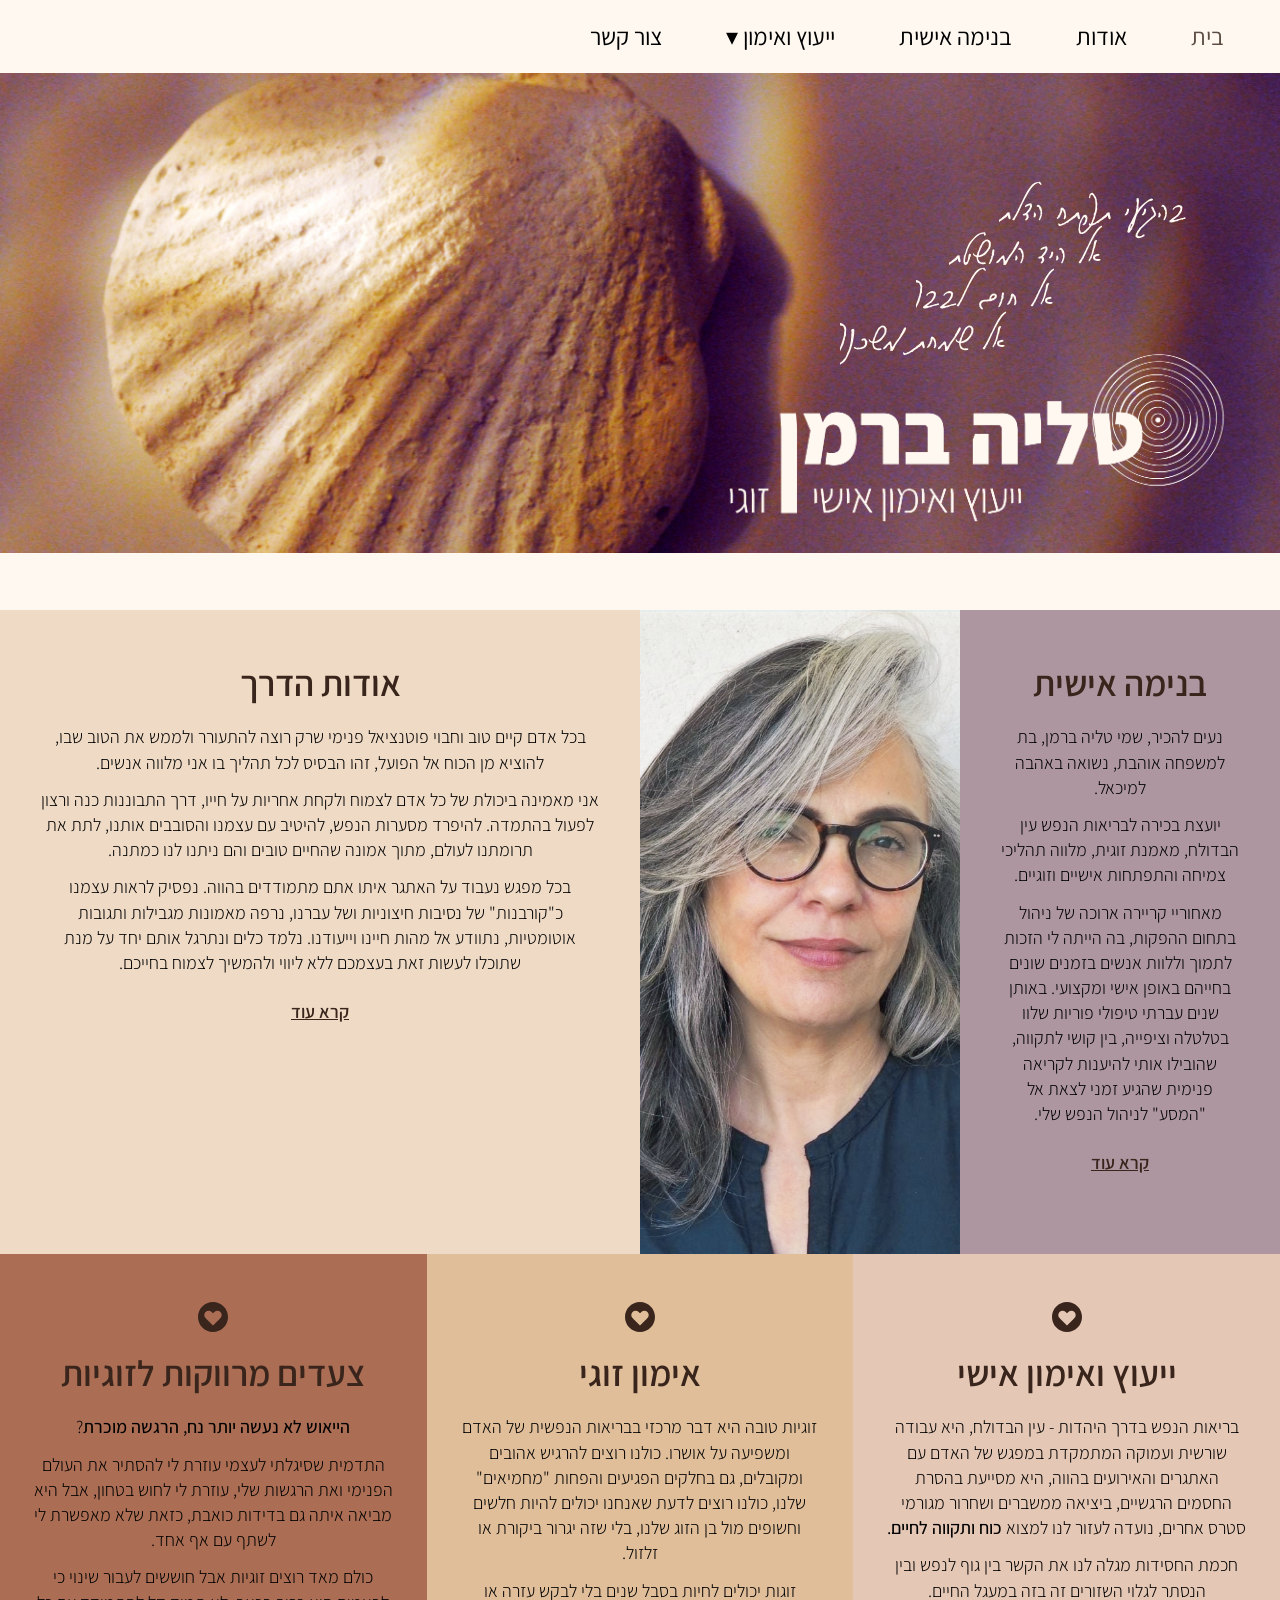
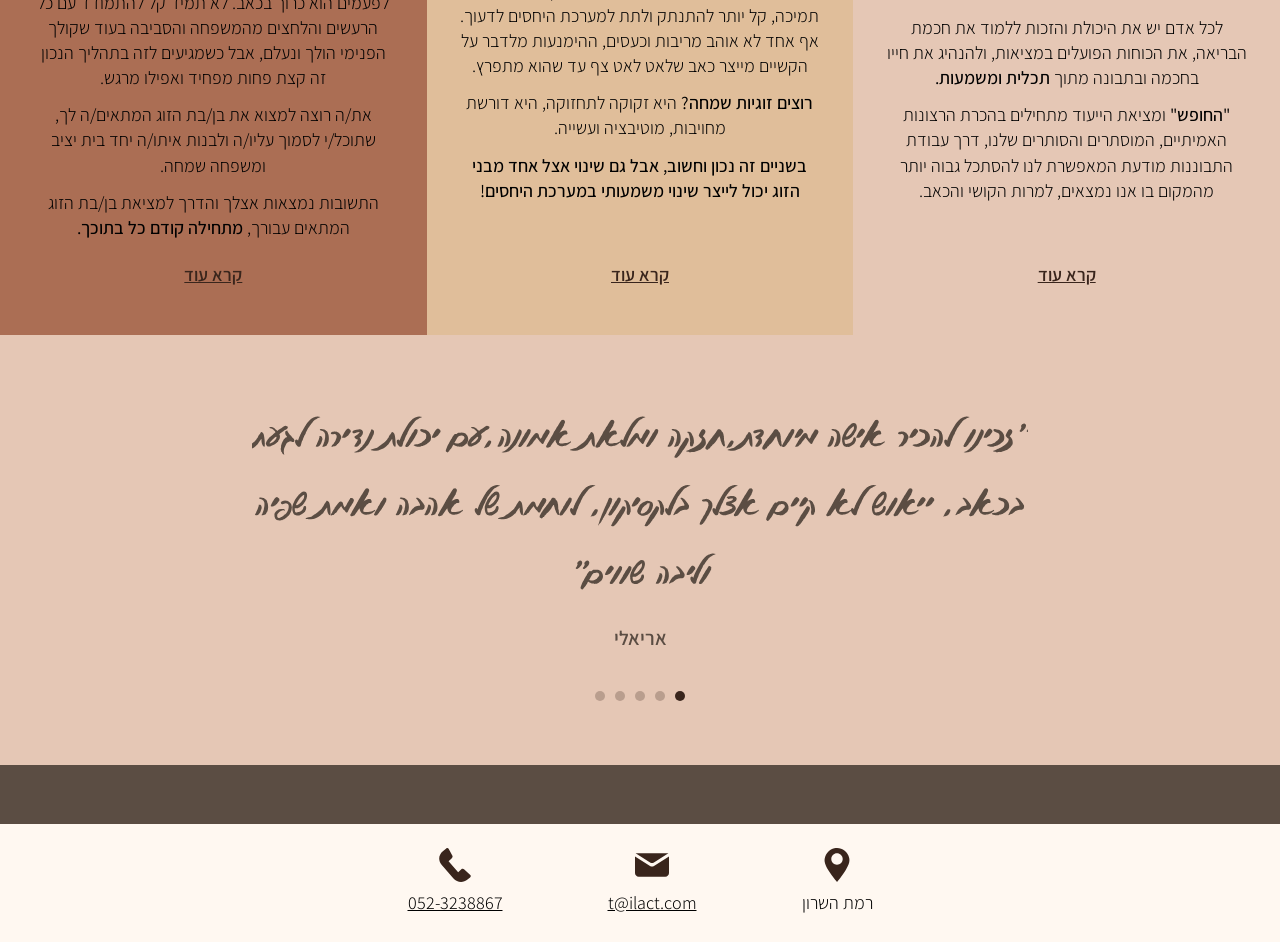
<file: index.html>
<!DOCTYPE html>
<html lang="he" dir="rtl">
<head>
  <meta charset="UTF-8">
  <meta name="viewport" content="width=device-width, initial-scale=1">
  <title>טליה ברמן ייעוץ ואימון אישי זוגי | עין הבדולח | רמת השרון</title>
  <meta name="description" content="טליה ברמן ייעוץ ואימון אישי זוגי, מאמינה ביכולת של כל אדם לצמוח ולקחת אחריות על חייו.">
  <meta name="google-site-verification" content="wvSyn234b7e5W_VghEFBSNyeBVhaJnIsU5LGIBHM6LA">
  <link rel="stylesheet" href="/css/style.css">
</head>
<body>

<nav class="site-nav">
  <div class="container">
    <ul class="nav-links">
      <li><a href="/" aria-current="page">בית</a></li>
      <li><a href="/אודות-הדרך/">אודות</a></li>
      <li><a href="/אודות/">בנימה אישית</a></li>
      <li class="has-dropdown">
        <a href="/#services" class="dropdown-toggle" aria-expanded="false" aria-haspopup="true">ייעוץ ואימון ▾</a>
        <ul class="dropdown">
          <li><a href="/ייעוץ-אישי-עין-הבדולח/">ייעוץ אישי - עין הבדולח</a></li>
          <li><a href="/אימון-זוגי/">אימון זוגי</a></li>
          <li><a href="/מרווקות-לזוגיות/">מרווקות לזוגיות</a></li>
        </ul>
      </li>
      <li><a href="/#contact">צור קשר</a></li>
    </ul>
  </div>
</nav>

<main>
  <div class="home-hero">
    <img class="home-hero-banner" src="/images/hero-banner.jpg" alt="">
    <p class="home-poem">
      <img class="poem-line" src="/images/cursive/poem-1.svg" alt="בהגיעי תפתח הדלת">
      <img class="poem-line" src="/images/cursive/poem-2.svg" alt="אל היד המושטת">
      <img class="poem-line" src="/images/cursive/poem-3.svg" alt="אל חום לבבך">
      <img class="poem-line" src="/images/cursive/poem-4.svg" alt="אל שמחת משכנך">
    </p>
    <img class="home-logo" src="/images/logo.png" alt="טליה ברמן">
  </div>

  <!-- Row 1: About + Personal (2-column full-width) -->
  <div class="services-row1">
    <div class="service-col service-col--personal">
      <h2>בנימה אישית</h2>
      <p>נעים להכיר, שמי טליה ברמן, בת למשפחה אוהבת, נשואה באהבה למיכאל.</p>
      <p>יועצת בכירה לבריאות הנפש עין הבדולח, מאמנת זוגית, מלווה תהליכי צמיחה והתפתחות אישיים וזוגיים.</p>
      <p>מאחוריי קריירה ארוכה של ניהול בתחום ההפקות, בה הייתה לי הזכות לתמוך וללוות אנשים בזמנים שונים בחייהם באופן אישי ומקצועי. באותן שנים עברתי טיפולי פוריות שלוו בטלטלה וציפייה, בין קושי לתקווה, שהובילו אותי להיענות לקריאה פנימית שהגיע זמני לצאת אל "המסע" לניהול הנפש שלי.</p>
      <a class="read-more" href="/אודות/">קרא עוד</a>
    </div>
    <div class="service-col service-col--photo">
      <img src="/images/profile-photo.jpg" alt="טליה ברמן">
    </div>
    <div class="service-col service-col--about">
      <h2>אודות הדרך</h2>
      <p>בכל אדם קיים טוב וחבוי פוטנציאל פנימי שרק רוצה להתעורר ולממש את הטוב שבו, להוציא מן הכוח אל הפועל, זהו הבסיס לכל תהליך בו אני מלווה אנשים.</p>
      <p>אני מאמינה ביכולת של כל אדם לצמוח ולקחת אחריות על חייו, דרך התבוננות כנה ורצון לפעול בהתמדה. להיפרד מסערות הנפש, להיטיב עם עצמנו והסובבים אותנו, לתת את תרומתנו לעולם, מתוך אמונה שהחיים טובים והם ניתנו לנו כמתנה.</p>
      <p>בכל מפגש נעבוד על האתגר איתו אתם מתמודדים בהווה. נפסיק לראות עצמנו כ"קורבנות" של נסיבות חיצוניות ושל עברנו, נרפה מאמונות מגבילות ותגובות אוטומטיות, נתוודע אל מהות חיינו וייעודנו. נלמד כלים ונתרגל אותם יחד על מנת שתוכלו לעשות זאת בעצמכם ללא ליווי ולהמשיך לצמוח בחייכם.</p>
      <a class="read-more" href="/אודות-הדרך/">קרא עוד</a>
    </div>
  </div>

  <!-- Row 2: Three service cards (3-column full-width) -->
  <div class="services-row2" id="services">
    <div class="service-card service-card--counseling">
      <svg class="card-icon" viewBox="20 20 160 160" xmlns="http://www.w3.org/2000/svg" aria-hidden="true"><path d="M100.001 20C55.818 20 20 55.817 20 100s35.818 80 80.001 80C144.182 180 180 144.183 180 100s-35.818-80-79.999-80zm39.726 85.834l-7.253 7.254-32.472 32.472-32.472-32.472-7.256-7.254c-8.93-8.93-8.93-23.542 0-32.472s23.541-8.93 32.472 0l7.256 7.254 7.253-7.254c8.93-8.93 23.541-8.93 32.472 0s8.93 23.543 0 32.472z"/></svg>
      <h2>ייעוץ ואימון אישי</h2>
      <p>בריאות הנפש בדרך היהדות - עין הבדולח, היא עבודה שורשית ועמוקה המתמקדת במפגש של האדם עם האתגרים והאירועים בהווה, היא מסייעת בהסרת החסמים הרגשיים, ביציאה ממשברים ושחרור מגורמי סטרס אחרים, נועדה לעזור לנו למצוא <strong>כוח ותקווה לחיים.</strong></p>
      <p>חכמת החסידות מגלה לנו את הקשר בין גוף לנפש ובין הנסתר לגלוי השזורים זה בזה במעגל החיים.</p>
      <p>לכל אדם יש את היכולת והזכות ללמוד את חכמת הבריאה, את הכוחות הפועלים במציאות, ולהנהיג את חייו בחכמה ובתבונה מתוך <strong>תכלית ומשמעות.</strong></p>
      <p><strong>"החופש"</strong> ומציאת הייעוד מתחילים בהכרת הרצונות האמיתיים, המוסתרים והסותרים שלנו, דרך עבודת התבוננות מודעת המאפשרת לנו להסתכל גבוה יותר מהמקום בו אנו נמצאים, למרות הקושי והכאב.</p>
      <a class="read-more" href="/ייעוץ-אישי-עין-הבדולח/">קרא עוד</a>
    </div>
    <div class="service-card service-card--couples">
      <svg class="card-icon" viewBox="20 20 160 160" xmlns="http://www.w3.org/2000/svg" aria-hidden="true"><path d="M100.001 20C55.818 20 20 55.817 20 100s35.818 80 80.001 80C144.182 180 180 144.183 180 100s-35.818-80-79.999-80zm39.726 85.834l-7.253 7.254-32.472 32.472-32.472-32.472-7.256-7.254c-8.93-8.93-8.93-23.542 0-32.472s23.541-8.93 32.472 0l7.256 7.254 7.253-7.254c8.93-8.93 23.541-8.93 32.472 0s8.93 23.543 0 32.472z"/></svg>
      <h2>אימון זוגי</h2>
      <p>זוגיות טובה היא דבר מרכזי בבריאות הנפשית של האדם ומשפיעה על אושרו. כולנו רוצים להרגיש אהובים ומקובלים, גם בחלקים הפגיעים והפחות "מחמיאים" שלנו, כולנו רוצים לדעת שאנחנו יכולים להיות חלשים וחשופים מול בן הזוג שלנו, בלי שזה יגרור ביקורת או זלזול.</p>
      <p>זוגות יכולים לחיות בסבל שנים בלי לבקש עזרה או תמיכה, קל יותר להתנתק ולתת למערכת היחסים לדעוך. אף אחד לא אוהב מריבות וכעסים, ההימנעות מלדבר על הקשיים מייצר כאב שלאט לאט צף עד שהוא מתפרץ.</p>
      <p><strong>רוצים זוגיות שמחה?</strong> היא זקוקה לתחזוקה, היא דורשת מחויבות, מוטיבציה ועשייה.</p>
      <p><strong>בשניים זה נכון וחשוב, אבל גם שינוי אצל אחד מבני הזוג יכול לייצר שינוי משמעותי במערכת היחסים!</strong></p>
      <a class="read-more" href="/אימון-זוגי/">קרא עוד</a>
    </div>
    <div class="service-card service-card--singles">
      <svg class="card-icon" viewBox="20 20 160 160" xmlns="http://www.w3.org/2000/svg" aria-hidden="true"><path d="M100.001 20C55.818 20 20 55.817 20 100s35.818 80 80.001 80C144.182 180 180 144.183 180 100s-35.818-80-79.999-80zm39.726 85.834l-7.253 7.254-32.472 32.472-32.472-32.472-7.256-7.254c-8.93-8.93-8.93-23.542 0-32.472s23.541-8.93 32.472 0l7.256 7.254 7.253-7.254c8.93-8.93 23.541-8.93 32.472 0s8.93 23.543 0 32.472z"/></svg>
      <h2>צעדים מרווקות לזוגיות</h2>
      <p><strong>הייאוש לא נעשה יותר נח, הרגשה מוכרת</strong>?</p>
      <p>התדמית שסיגלתי לעצמי עוזרת לי להסתיר את העולם הפנימי ואת הרגשות שלי, עוזרת לי לחוש בטחון, אבל היא מביאה איתה גם בדידות כואבת, כזאת שלא מאפשרת לי לשתף עם אף אחד.</p>
      <p>כולם מאד רוצים זוגיות אבל חוששים לעבור שינוי כי לפעמים הוא כרוך בכאב. לא תמיד קל להתמודד עם כל הרעשים והלחצים מהמשפחה והסביבה בעוד שקולך הפנימי הולך ונעלם, אבל כשמגיעים לזה בתהליך הנכון זה קצת פחות מפחיד ואפילו מרגש.</p>
      <p>את/ה רוצה למצוא את בן/בת הזוג המתאים/ה לך, שתוכל/י לסמוך עליו/ה ולבנות איתו/ה יחד בית יציב ומשפחה שמחה.</p>
      <p>התשובות נמצאות אצלך והדרך למציאת בן/בת הזוג המתאים עבורך, <strong>מתחילה קודם כל בתוכך.</strong></p>
      <a class="read-more" href="/מרווקות-לזוגיות/">קרא עוד</a>
    </div>
  </div>

  <section class="testimonials">
    <div class="testimonials-track">
      <div class="testimonial-slide active">
        <blockquote><img src="/images/cursive/testimonial-1.svg" alt="&quot;זכינו להכיר אישה מיוחדת,חזקה ומלאת אמונה,עם יכולת נדירה לגעת בכאב, ייאוש לא קיים אצלך בלקסיקון, לוחמת של אהבה ואמת שפיה וליבה שווים&quot;"></blockquote>
        <cite>אריאלי</cite>
      </div>
      <div class="testimonial-slide">
        <blockquote><img src="/images/cursive/testimonial-2.svg" alt="&quot;תודה על אוזן קשבת, למדתי איתך וממך הרבה על עצמי, אני מאוד מעריכה אותך על האמת הפשוטה והכנות שבך&quot;"></blockquote>
        <cite>ענבר</cite>
      </div>
      <div class="testimonial-slide">
        <blockquote><img src="/images/cursive/testimonial-3.svg" alt="&quot;טליה השיחות שלנו תמיד עושות רק טוב, אני רוצה להגיד תודה על התמיכה הרגשית והרוחנית, על הדרך שעברתי , בשבילי זה היה בום (כמו שהילי אומרת)&quot;"></blockquote>
        <cite>שרון</cite>
      </div>
      <div class="testimonial-slide">
        <blockquote><img src="/images/cursive/testimonial-4.svg" alt="&quot;בהמלצת חבר הגעתי סקפטי לגמרי, לא היה פשוט עבורי להיפתח אבל הופתעתי מהאמון שנתתי בך, תודה על הסבלנות.&quot;"></blockquote>
        <cite>חגי</cite>
      </div>
      <div class="testimonial-slide">
        <blockquote><img src="/images/cursive/testimonial-5.svg" alt="&quot;הגעתי אלייך אחרי משבר בזוגיות, מצאתי את עצמי יושבת ובוכה, עם כאב פנימי ובלבול גדול. הושטת לי יד ומשכת אותי למעלה, מכל מפגש יצאתי חזקה יותר ומלאת תקווה. תודה לך טליה אהובה, אין לי ספק שזאת המתנה הכי טובה שיכלתי לתת לעצמי לגיל 38&quot;"></blockquote>
        <cite>אפרת</cite>
      </div>
    </div>
    <div class="testimonial-dots" aria-hidden="true">
      <button class="active" aria-label="עדות 1"></button>
      <button aria-label="עדות 2"></button>
      <button aria-label="עדות 3"></button>
      <button aria-label="עדות 4"></button>
      <button aria-label="עדות 5"></button>
    </div>
  </section>

  <section class="shave-kriya" id="shave-kriya">
    <div class="container">
      <h2>שווה קריאה</h2>
      <ul class="shave-kriya-icons">
        <li><a href="/אחיזה/"><span class="kriya-icon">♥</span><span class="kriya-label">אחיזה</span></a></li>
        <li><a href="/מתח/"><span class="kriya-icon">♥</span><span class="kriya-label">מתח</span></a></li>
        <li><a href="/יחסים/"><span class="kriya-icon">♥</span><span class="kriya-label">יחסים</span></a></li>
        <li><a href="/עצמי/"><span class="kriya-icon">♥</span><span class="kriya-label">עצמי</span></a></li>
      </ul>
    </div>
  </section>

</main>

<footer class="site-footer" id="contact">
  <div class="container">
    <div class="footer-contact">
      <span class="footer-item">
        <svg viewBox="41.501 20 116.999 160.001" xmlns="http://www.w3.org/2000/svg" class="footer-icon" aria-hidden="true"><path d="M157.367 66.82c-3.105-14.146-10.205-25.614-21.1-34.083-14.606-11.356-31.093-15.144-48.998-11.261-10.993 2.385-20.647 7.708-28.696 15.821-8.462 8.531-13.882 18.86-16.109 30.7-1.122 5.953-1.262 11.473-.43 16.874.862 5.609 2.729 10.685 4.442 14.912 4.273 10.539 9.918 20.076 14.358 27.205 8.241 13.235 17.874 26.672 29.45 41.082a248.399 248.399 0 0 0 3.199 3.874l6.694 8.057 5.455-6.944c13.755-16.57 25.171-32.357 34.9-48.262 6.309-10.316 10.816-19.203 14.182-27.969 3.898-10.164 4.793-20.259 2.653-30.006zM119.04 91.152c-5.093 5.141-11.835 7.976-18.984 7.983h-.025c-14.797.001-26.848-12.115-26.872-27.02-.023-14.812 11.962-26.911 26.717-26.972 7.134-.006 13.868 2.764 18.978 7.868 5.141 5.136 7.982 11.955 8 19.2.019 7.109-2.756 13.835-7.814 18.941z"/></svg>
        רמת השרון
      </span>
      <span class="footer-item">
        <svg viewBox="20 44.5 160 110.999" xmlns="http://www.w3.org/2000/svg" class="footer-icon" aria-hidden="true">
          <path d="M109.336 104.331a17.481 17.481 0 0 1-18.671 0L20.222 59.784H20v78.442c0 9.54 7.784 17.273 17.386 17.273h125.228c9.602 0 17.386-7.733 17.386-17.273V59.784h-.222l-70.442 44.547z"/>
          <path d="M22.578 44.5l.215.125 68.173 43.111a16.917 16.917 0 0 0 18.069 0l68.173-43.111.215-.125H22.578z"/>
        </svg>
        <a href="mailto:t@ilact.com">t@ilact.com</a>
      </span>
      <span class="footer-item">
        <svg viewBox="25.849 20.098 148.61 159.903" xmlns="http://www.w3.org/2000/svg" class="footer-icon" aria-hidden="true"><path fill-rule="evenodd" clip-rule="evenodd" d="M70.759 24.278c-2.483-4.574-7.721-5.499-11.759-2.255L43 35.18c-20.174 16.202-23.035 44.171-6 63.76l56 64.772c17.02 19.572 46.23 21.812 66 5.06l12-10.121c3.953-3.35 4.827-8.637 1-12.145l-28-25.301c-3.815-3.497-9.893-4.152-14-1.012l-15 14.169-45-51.616L84 69.59c4-3.036 6-9.109 4-13.157L70.759 24.278z"/></svg>
        <a href="tel:052-3238867">052-3238867</a>
      </span>
    </div>
  </div>
</footer>

<script>
document.querySelectorAll('.dropdown-toggle').forEach(btn => {
  btn.addEventListener('click', e => {
    // ponytail: hover devices already open the menu on :hover, so let the click follow the link (matches live)
    if (matchMedia('(hover: hover)').matches) return;
    e.preventDefault();
    const li = btn.closest('.has-dropdown');
    const open = li.classList.toggle('open');
    btn.setAttribute('aria-expanded', open);
  });
});

(function() {
  const slides = document.querySelectorAll('.testimonial-slide');
  const dots = document.querySelectorAll('.testimonial-dots button');
  let current = 0;

  function show(n) {
    const old = slides[current];
    old.classList.remove('active');
    old.classList.add('leaving');
    old.addEventListener('transitionend', function onEnd() {
      old.classList.remove('leaving');
      old.removeEventListener('transitionend', onEnd);
    });
    dots[current].classList.remove('active');
    current = (n + slides.length) % slides.length;
    slides[current].classList.add('active');
    dots[current].classList.add('active');
  }

  dots.forEach((dot, i) => dot.addEventListener('click', () => show(i)));
  setInterval(() => show(current + 1), 5000);
})();
</script>

</body>
</html>
</file>
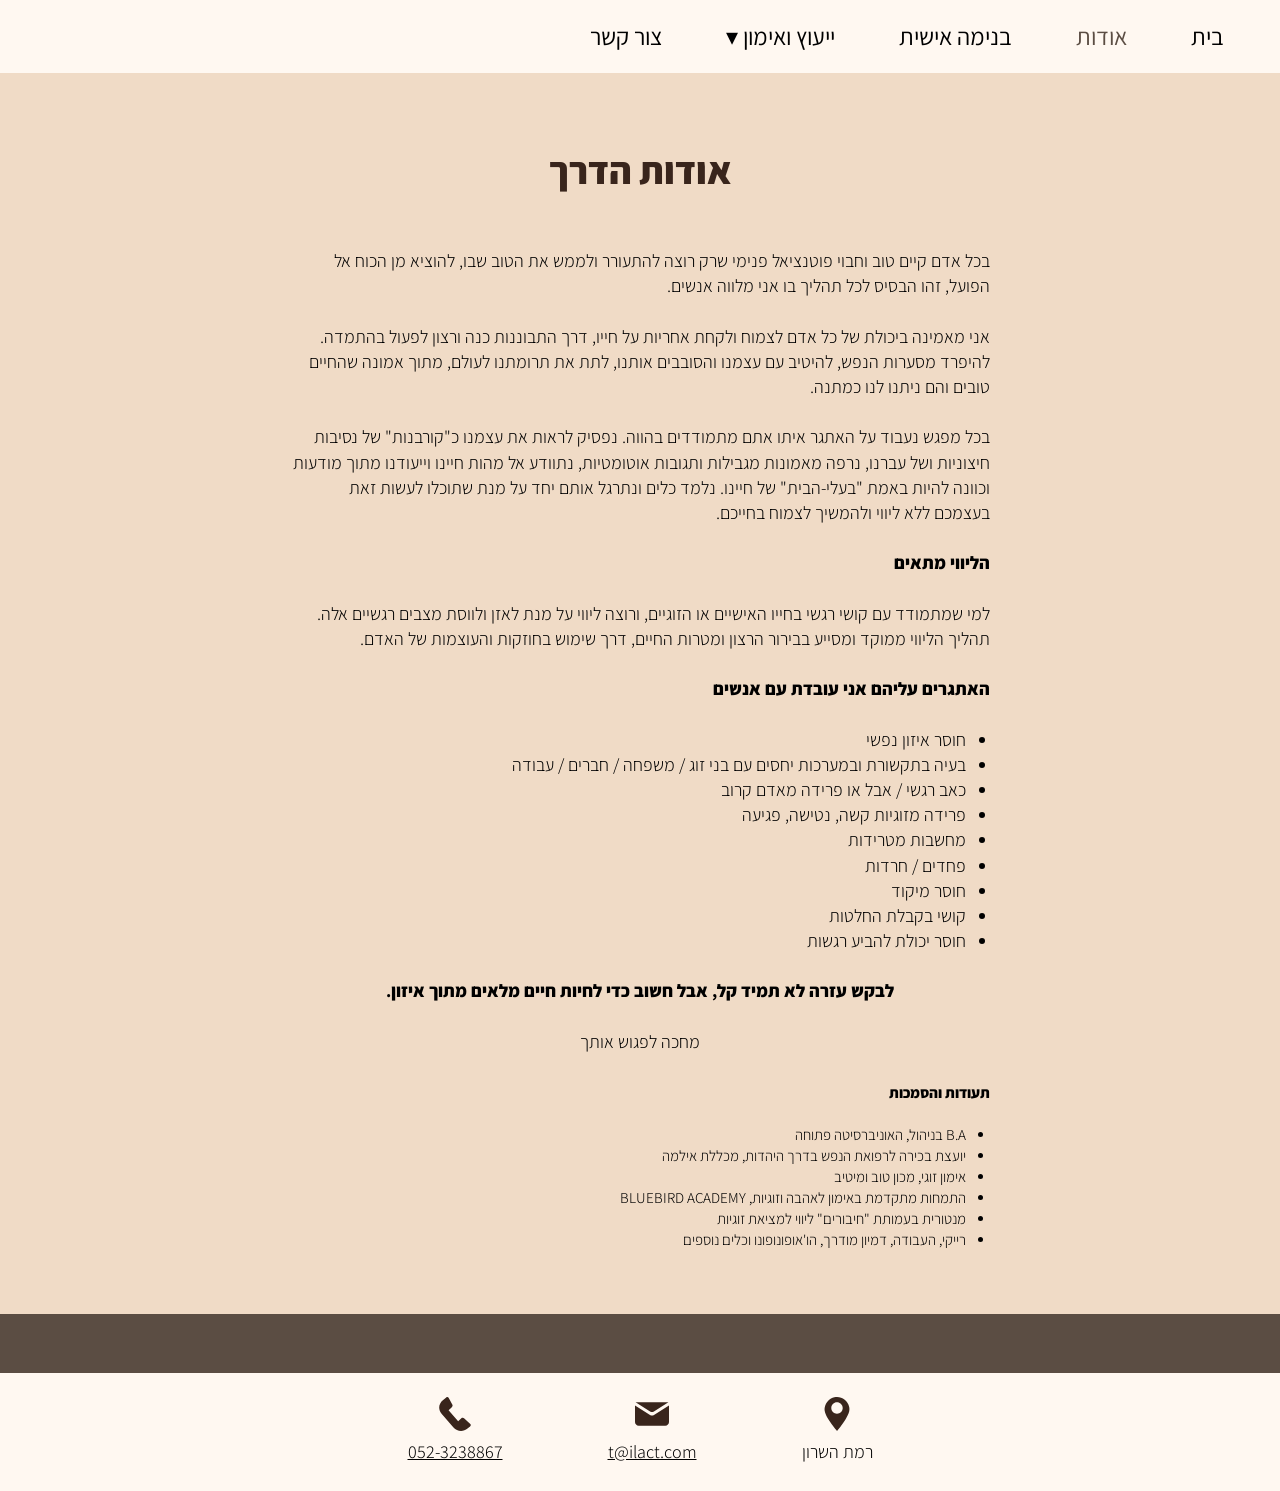
<file: אודות-הדרך/index.html>
<!DOCTYPE html>
<html lang="he" dir="rtl">
<head>
  <meta charset="UTF-8">
  <meta name="viewport" content="width=device-width, initial-scale=1">
  <title>אודות | טליה ברמן</title>
  <meta name="google-site-verification" content="wvSyn234b7e5W_VghEFBSNyeBVhaJnIsU5LGIBHM6LA">
  <link rel="stylesheet" href="/css/style.css">
</head>
<body class="bg-tan-light">

<nav class="site-nav">
  <div class="container">
    <ul class="nav-links">
      <li><a href="/">בית</a></li>
      <li><a href="/אודות-הדרך/" aria-current="page">אודות</a></li>
      <li><a href="/אודות/">בנימה אישית</a></li>
      <li class="has-dropdown">
        <a href="/#services" class="dropdown-toggle" aria-expanded="false" aria-haspopup="true">ייעוץ ואימון ▾</a>
        <ul class="dropdown">
          <li><a href="/ייעוץ-אישי-עין-הבדולח/">ייעוץ אישי - עין הבדולח</a></li>
          <li><a href="/אימון-זוגי/">אימון זוגי</a></li>
          <li><a href="/מרווקות-לזוגיות/">מרווקות לזוגיות</a></li>
        </ul>
      </li>
      <li><a href="/#contact">צור קשר</a></li>
    </ul>
  </div>
</nav>

<main class="container page-content page-content--start">
  <h1>אודות הדרך</h1>
  <p>בכל אדם קיים טוב וחבוי פוטנציאל פנימי שרק רוצה להתעורר ולממש את הטוב שבו, להוציא מן הכוח אל הפועל, זהו הבסיס לכל תהליך בו אני מלווה אנשים.</p>
  <p>אני מאמינה ביכולת של כל אדם לצמוח ולקחת אחריות על חייו, דרך התבוננות כנה ורצון לפעול בהתמדה. להיפרד מסערות הנפש, להיטיב עם עצמנו והסובבים אותנו, לתת את תרומתנו לעולם, מתוך אמונה שהחיים טובים והם ניתנו לנו כמתנה.</p>
  <p>בכל מפגש נעבוד על האתגר איתו אתם מתמודדים בהווה. נפסיק לראות את עצמנו כ"קורבנות" של נסיבות חיצוניות ושל עברנו, נרפה מאמונות מגבילות ותגובות אוטומטיות, נתוודע אל מהות חיינו וייעודנו מתוך מודעות וכוונה להיות באמת "בעלי-הבית" של חיינו. נלמד כלים ונתרגל אותם יחד על מנת שתוכלו לעשות זאת בעצמכם ללא ליווי ולהמשיך לצמוח בחייכם.</p>

  <h2>הליווי מתאים</h2>
  <p>למי שמתמודד עם קושי רגשי בחייו האישיים או הזוגיים, ורוצה ליווי על מנת לאזן ולווסת מצבים רגשיים אלה. תהליך הליווי ממוקד ומסייע בבירור הרצון ומטרות החיים, דרך שימוש בחוזקות והעוצמות של האדם.</p>

  <h2>האתגרים עליהם אני עובדת עם אנשים</h2>
  <ul>
    <li>חוסר איזון נפשי</li>
    <li>בעיה בתקשורת ובמערכות יחסים עם בני זוג / משפחה / חברים / עבודה</li>
    <li>כאב רגשי / אבל או פרידה מאדם קרוב</li>
    <li>פרידה מזוגיות קשה, נטישה, פגיעה</li>
    <li>מחשבות מטרידות</li>
    <li>פחדים / חרדות</li>
    <li>חוסר מיקוד</li>
    <li>קושי בקבלת החלטות</li>
    <li>חוסר יכולת להביע רגשות</li>
  </ul>

  <h2 class="text-center">לבקש עזרה לא תמיד קל, אבל חשוב כדי לחיות חיים מלאים מתוך איזון.</h2>
  <p class="text-center">מחכה לפגוש אותך</p>

  <h2 class="credentials-title">תעודות והסמכות</h2>
  <ul>
    <li>B.A בניהול, האוניברסיטה פתוחה</li>
    <li>יועצת בכירה לרפואת הנפש בדרך היהדות, מכללת אילמה</li>
    <li>אימון זוגי, מכון טוב ומיטיב</li>
    <li>התמחות מתקדמת באימון לאהבה וזוגיות, BLUEBIRD ACADEMY</li>
    <li>מנטורית בעמותת "חיבורים" ליווי למציאת זוגיות</li>
    <li>רייקי, העבודה, דמיון מודרך, הו'אופונופונו וכלים נוספים</li>
  </ul>
</main>

<footer class="site-footer" id="contact">
  <div class="container">
    <div class="footer-contact">
      <span class="footer-item">
        <svg viewBox="41.501 20 116.999 160.001" xmlns="http://www.w3.org/2000/svg" class="footer-icon" aria-hidden="true"><path d="M157.367 66.82c-3.105-14.146-10.205-25.614-21.1-34.083-14.606-11.356-31.093-15.144-48.998-11.261-10.993 2.385-20.647 7.708-28.696 15.821-8.462 8.531-13.882 18.86-16.109 30.7-1.122 5.953-1.262 11.473-.43 16.874.862 5.609 2.729 10.685 4.442 14.912 4.273 10.539 9.918 20.076 14.358 27.205 8.241 13.235 17.874 26.672 29.45 41.082a248.399 248.399 0 0 0 3.199 3.874l6.694 8.057 5.455-6.944c13.755-16.57 25.171-32.357 34.9-48.262 6.309-10.316 10.816-19.203 14.182-27.969 3.898-10.164 4.793-20.259 2.653-30.006zM119.04 91.152c-5.093 5.141-11.835 7.976-18.984 7.983h-.025c-14.797.001-26.848-12.115-26.872-27.02-.023-14.812 11.962-26.911 26.717-26.972 7.134-.006 13.868 2.764 18.978 7.868 5.141 5.136 7.982 11.955 8 19.2.019 7.109-2.756 13.835-7.814 18.941z"/></svg>
        רמת השרון
      </span>
      <span class="footer-item">
        <svg viewBox="20 44.5 160 110.999" xmlns="http://www.w3.org/2000/svg" class="footer-icon" aria-hidden="true">
          <path d="M109.336 104.331a17.481 17.481 0 0 1-18.671 0L20.222 59.784H20v78.442c0 9.54 7.784 17.273 17.386 17.273h125.228c9.602 0 17.386-7.733 17.386-17.273V59.784h-.222l-70.442 44.547z"/>
          <path d="M22.578 44.5l.215.125 68.173 43.111a16.917 16.917 0 0 0 18.069 0l68.173-43.111.215-.125H22.578z"/>
        </svg>
        <a href="mailto:t@ilact.com">t@ilact.com</a>
      </span>
      <span class="footer-item">
        <svg viewBox="25.849 20.098 148.61 159.903" xmlns="http://www.w3.org/2000/svg" class="footer-icon" aria-hidden="true"><path fill-rule="evenodd" clip-rule="evenodd" d="M70.759 24.278c-2.483-4.574-7.721-5.499-11.759-2.255L43 35.18c-20.174 16.202-23.035 44.171-6 63.76l56 64.772c17.02 19.572 46.23 21.812 66 5.06l12-10.121c3.953-3.35 4.827-8.637 1-12.145l-28-25.301c-3.815-3.497-9.893-4.152-14-1.012l-15 14.169-45-51.616L84 69.59c4-3.036 6-9.109 4-13.157L70.759 24.278z"/></svg>
        <a href="tel:052-3238867">052-3238867</a>
      </span>
    </div>
  </div>
</footer>

<script>
document.querySelectorAll('.dropdown-toggle').forEach(btn => {
  btn.addEventListener('click', e => {
    // ponytail: hover devices already open the menu on :hover, so let the click follow the link (matches live)
    if (matchMedia('(hover: hover)').matches) return;
    e.preventDefault();
    const li = btn.closest('.has-dropdown');
    const open = li.classList.toggle('open');
    btn.setAttribute('aria-expanded', open);
  });
});
</script>
</body>
</html>
</file>
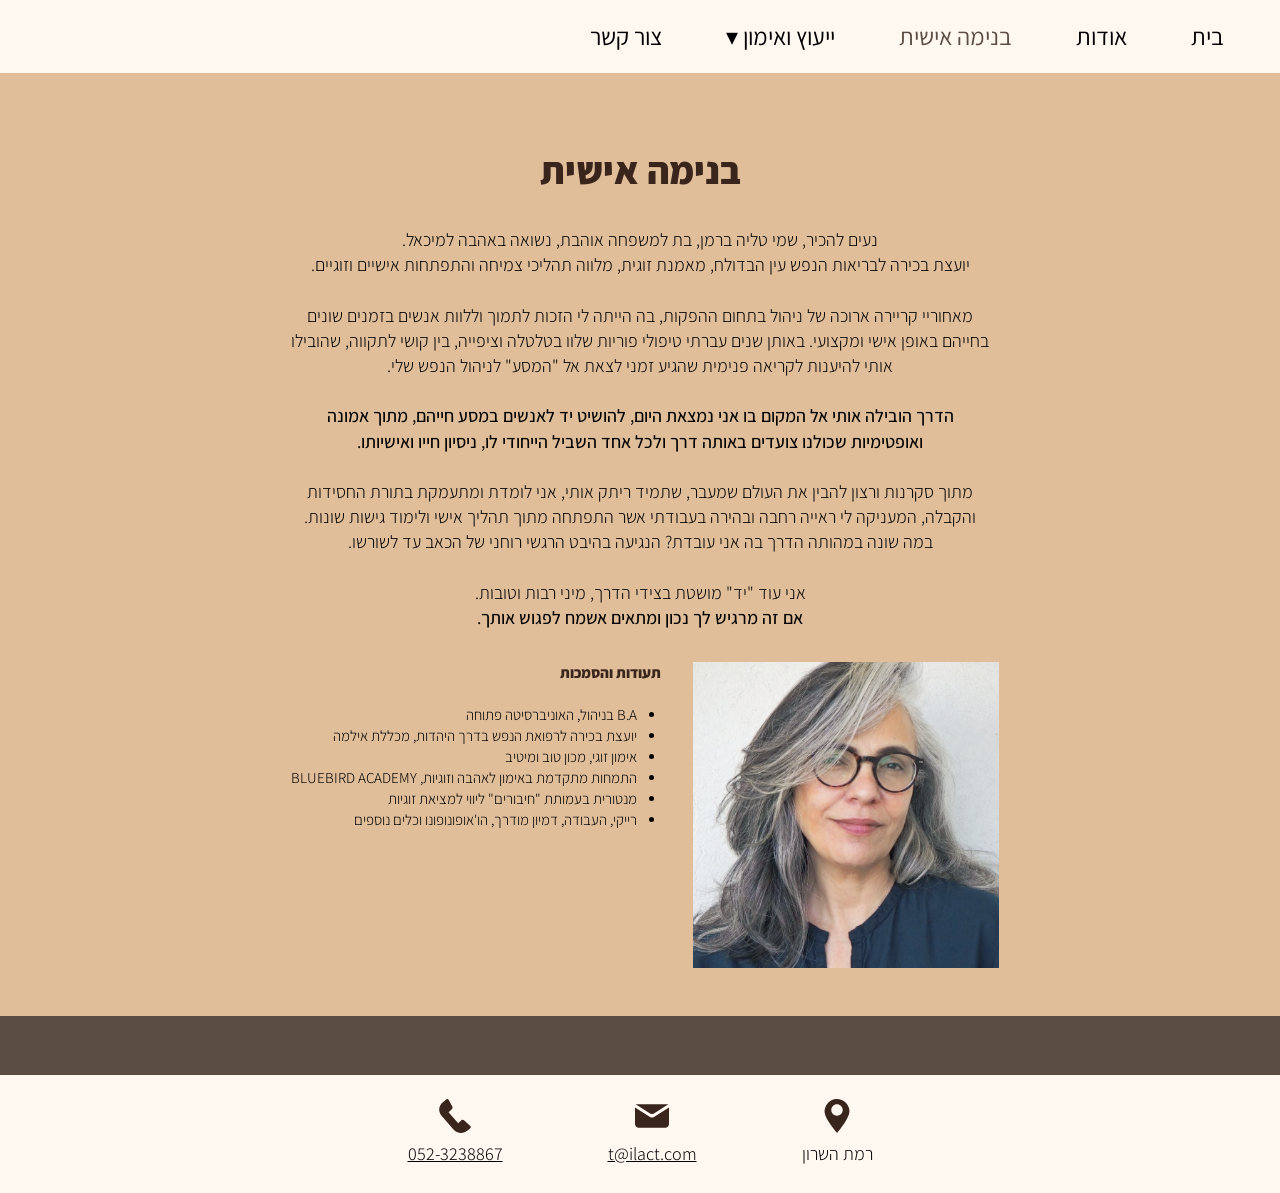
<file: אודות/index.html>
<!DOCTYPE html>
<html lang="he" dir="rtl">
<head>
  <meta charset="UTF-8">
  <meta name="viewport" content="width=device-width, initial-scale=1">
  <title>בנימה אישית | טליה ברמן</title>
  <meta name="google-site-verification" content="wvSyn234b7e5W_VghEFBSNyeBVhaJnIsU5LGIBHM6LA">
  <link rel="stylesheet" href="/css/style.css">
</head>
<body class="bg-tan">

<nav class="site-nav">
  <div class="container">
    <ul class="nav-links">
      <li><a href="/">בית</a></li>
      <li><a href="/אודות-הדרך/">אודות</a></li>
      <li><a href="/אודות/" aria-current="page">בנימה אישית</a></li>
      <li class="has-dropdown">
        <a href="/#services" class="dropdown-toggle" aria-expanded="false" aria-haspopup="true">ייעוץ ואימון ▾</a>
        <ul class="dropdown">
          <li><a href="/ייעוץ-אישי-עין-הבדולח/">ייעוץ אישי - עין הבדולח</a></li>
          <li><a href="/אימון-זוגי/">אימון זוגי</a></li>
          <li><a href="/מרווקות-לזוגיות/">מרווקות לזוגיות</a></li>
        </ul>
      </li>
      <li><a href="/#contact">צור קשר</a></li>
    </ul>
  </div>
</nav>

<main class="container page-content page-content--about">
  <h1>בנימה אישית</h1>
  <p>נעים להכיר, שמי טליה ברמן, בת למשפחה אוהבת, נשואה באהבה למיכאל.<br>יועצת בכירה לבריאות הנפש עין הבדולח, מאמנת זוגית, מלווה תהליכי צמיחה והתפתחות אישיים וזוגיים.</p>
  <p>מאחוריי קריירה ארוכה של ניהול בתחום ההפקות, בה הייתה לי הזכות לתמוך וללוות אנשים בזמנים שונים בחייהם באופן אישי ומקצועי. באותן שנים עברתי טיפולי פוריות שלוו בטלטלה וציפייה, בין קושי לתקווה, שהובילו אותי להיענות לקריאה פנימית שהגיע זמני לצאת אל "המסע" לניהול הנפש שלי.</p>
  <p><strong>הדרך הובילה אותי אל המקום בו אני נמצאת היום, להושיט יד לאנשים במסע חייהם, מתוך אמונה ואופטימיות שכולנו צועדים באותה דרך ולכל אחד השביל הייחודי לו, ניסיון חייו ואישיותו.</strong></p>
  <p class="tight">מתוך סקרנות ורצון להבין את העולם שמעבר, שתמיד ריתק אותי, אני לומדת ומתעמקת בתורת החסידות והקבלה, המעניקה לי ראייה רחבה ובהירה בעבודתי אשר התפתחה מתוך תהליך אישי ולימוד גישות שונות.</p>
  <p>במה שונה במהותה הדרך בה אני עובדת? הנגיעה בהיבט הרגשי רוחני של הכאב עד לשורשו.</p>
  <p class="tight">אני עוד "יד" מושטת בצידי הדרך, מיני רבות וטובות.</p>
  <p><strong>אם זה מרגיש לך נכון ומתאים אשמח לפגוש אותך.</strong></p>

  <div class="credentials">
    <div class="credentials-photo">
      <img src="/images/profile-photo.jpg" alt="תמונת פרופיל" width="306" height="307">
    </div>
    <div class="credentials-text">
      <h2>תעודות והסמכות</h2>
      <ul>
        <li>B.A בניהול, האוניברסיטה פתוחה</li>
        <li>יועצת בכירה לרפואת הנפש בדרך היהדות, מכללת אילמה</li>
        <li>אימון זוגי, מכון טוב ומיטיב</li>
        <li>התמחות מתקדמת באימון לאהבה וזוגיות, BLUEBIRD ACADEMY</li>
        <li>מנטורית בעמותת "חיבורים" ליווי למציאת זוגיות</li>
        <li>רייקי, העבודה, דמיון מודרך, הו'אופונופונו וכלים נוספים</li>
      </ul>
    </div>
  </div>
</main>

<footer class="site-footer" id="contact">
  <div class="container">
    <div class="footer-contact">
      <span class="footer-item">
        <svg viewBox="41.501 20 116.999 160.001" xmlns="http://www.w3.org/2000/svg" class="footer-icon" aria-hidden="true"><path d="M157.367 66.82c-3.105-14.146-10.205-25.614-21.1-34.083-14.606-11.356-31.093-15.144-48.998-11.261-10.993 2.385-20.647 7.708-28.696 15.821-8.462 8.531-13.882 18.86-16.109 30.7-1.122 5.953-1.262 11.473-.43 16.874.862 5.609 2.729 10.685 4.442 14.912 4.273 10.539 9.918 20.076 14.358 27.205 8.241 13.235 17.874 26.672 29.45 41.082a248.399 248.399 0 0 0 3.199 3.874l6.694 8.057 5.455-6.944c13.755-16.57 25.171-32.357 34.9-48.262 6.309-10.316 10.816-19.203 14.182-27.969 3.898-10.164 4.793-20.259 2.653-30.006zM119.04 91.152c-5.093 5.141-11.835 7.976-18.984 7.983h-.025c-14.797.001-26.848-12.115-26.872-27.02-.023-14.812 11.962-26.911 26.717-26.972 7.134-.006 13.868 2.764 18.978 7.868 5.141 5.136 7.982 11.955 8 19.2.019 7.109-2.756 13.835-7.814 18.941z"/></svg>
        רמת השרון
      </span>
      <span class="footer-item">
        <svg viewBox="20 44.5 160 110.999" xmlns="http://www.w3.org/2000/svg" class="footer-icon" aria-hidden="true">
          <path d="M109.336 104.331a17.481 17.481 0 0 1-18.671 0L20.222 59.784H20v78.442c0 9.54 7.784 17.273 17.386 17.273h125.228c9.602 0 17.386-7.733 17.386-17.273V59.784h-.222l-70.442 44.547z"/>
          <path d="M22.578 44.5l.215.125 68.173 43.111a16.917 16.917 0 0 0 18.069 0l68.173-43.111.215-.125H22.578z"/>
        </svg>
        <a href="mailto:t@ilact.com">t@ilact.com</a>
      </span>
      <span class="footer-item">
        <svg viewBox="25.849 20.098 148.61 159.903" xmlns="http://www.w3.org/2000/svg" class="footer-icon" aria-hidden="true"><path fill-rule="evenodd" clip-rule="evenodd" d="M70.759 24.278c-2.483-4.574-7.721-5.499-11.759-2.255L43 35.18c-20.174 16.202-23.035 44.171-6 63.76l56 64.772c17.02 19.572 46.23 21.812 66 5.06l12-10.121c3.953-3.35 4.827-8.637 1-12.145l-28-25.301c-3.815-3.497-9.893-4.152-14-1.012l-15 14.169-45-51.616L84 69.59c4-3.036 6-9.109 4-13.157L70.759 24.278z"/></svg>
        <a href="tel:052-3238867">052-3238867</a>
      </span>
    </div>
  </div>
</footer>

<script>
document.querySelectorAll('.dropdown-toggle').forEach(btn => {
  btn.addEventListener('click', e => {
    // ponytail: hover devices already open the menu on :hover, so let the click follow the link (matches live)
    if (matchMedia('(hover: hover)').matches) return;
    e.preventDefault();
    const li = btn.closest('.has-dropdown');
    const open = li.classList.toggle('open');
    btn.setAttribute('aria-expanded', open);
  });
});
</script>
</body>
</html>
</file>
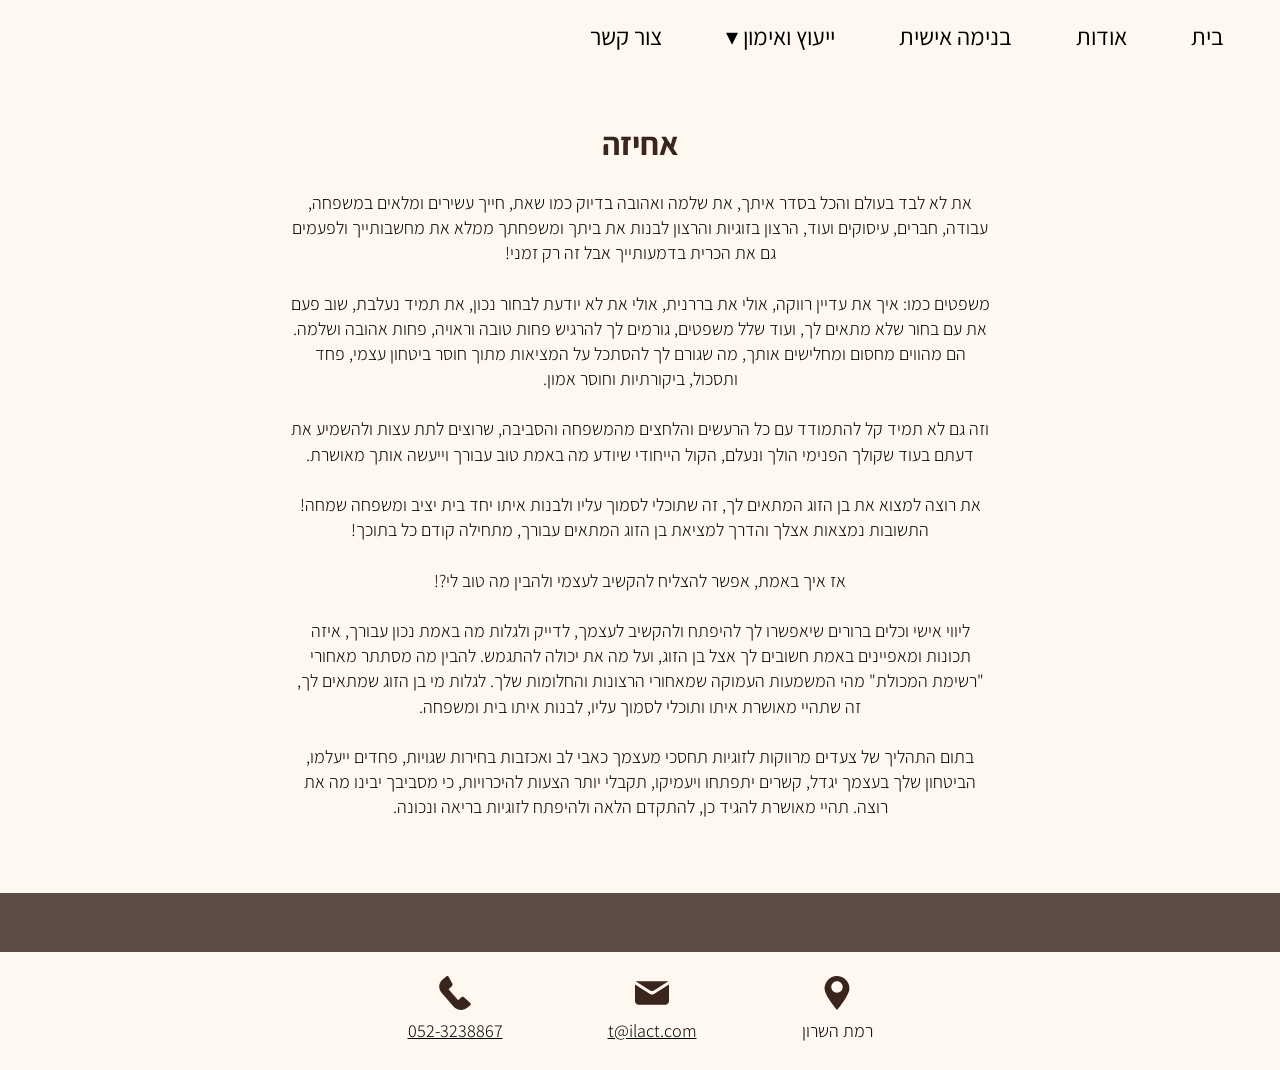
<file: אחיזה/index.html>
<!DOCTYPE html>
<html lang="he" dir="rtl">
<head>
  <meta charset="UTF-8">
  <meta name="viewport" content="width=device-width, initial-scale=1">
  <title>אחיזה | טליה ברמן</title>
  <meta name="google-site-verification" content="wvSyn234b7e5W_VghEFBSNyeBVhaJnIsU5LGIBHM6LA">
  <link rel="stylesheet" href="/css/style.css">
</head>
<body>
<nav class="site-nav">
  <div class="container">
    <ul class="nav-links">
      <li><a href="/">בית</a></li>
      <li><a href="/אודות-הדרך/">אודות</a></li>
      <li><a href="/אודות/">בנימה אישית</a></li>
      <li class="has-dropdown">
        <a href="/#services" class="dropdown-toggle" aria-expanded="false" aria-haspopup="true">ייעוץ ואימון ▾</a>
        <ul class="dropdown">
          <li><a href="/ייעוץ-אישי-עין-הבדולח/">ייעוץ אישי - עין הבדולח</a></li>
          <li><a href="/אימון-זוגי/">אימון זוגי</a></li>
          <li><a href="/מרווקות-לזוגיות/">מרווקות לזוגיות</a></li>
        </ul>
      </li>
      <li><a href="/#contact">צור קשר</a></li>
    </ul>
  </div>
</nav>
<main class="container page-content">
  <h1>אחיזה</h1>
  <p>את לא לבד בעולם והכל בסדר איתך, את שלמה ואהובה בדיוק כמו שאת, חייך עשירים ומלאים במשפחה, עבודה, חברים, עיסוקים ועוד, הרצון בזוגיות והרצון לבנות את ביתך ומשפחתך ממלא את מחשבותייך ולפעמים גם את הכרית בדמעותייך אבל זה רק זמני!</p>
  <p>משפטים כמו: איך את עדיין רווקה, אולי את בררנית, אולי את לא יודעת לבחור נכון, את תמיד נעלבת, שוב פעם את עם בחור שלא מתאים לך, ועוד שלל משפטים, גורמים לך להרגיש פחות טובה וראויה, פחות אהובה ושלמה. הם מהווים מחסום ומחלישים אותך, מה שגורם לך להסתכל על המציאות מתוך חוסר ביטחון עצמי, פחד ותסכול, ביקורתיות וחוסר אמון.</p>
  <p>וזה גם לא תמיד קל להתמודד עם כל הרעשים והלחצים מהמשפחה והסביבה, שרוצים לתת עצות ולהשמיע את דעתם בעוד שקולך הפנימי הולך ונעלם, הקול הייחודי שיודע מה באמת טוב עבורך וייעשה אותך מאושרת.</p>
  <p>את רוצה למצוא את בן הזוג המתאים לך, זה שתוכלי לסמוך עליו ולבנות איתו יחד בית יציב ומשפחה שמחה! התשובות נמצאות אצלך והדרך למציאת בן הזוג המתאים עבורך, מתחילה קודם כל בתוכך!</p>
  <p>אז איך באמת, אפשר להצליח להקשיב לעצמי ולהבין מה טוב לי?!</p>
  <p>ליווי אישי וכלים ברורים שיאפשרו לך להיפתח ולהקשיב לעצמך, לדייק ולגלות מה באמת נכון עבורך, איזה תכונות ומאפיינים באמת חשובים לך אצל בן הזוג, ועל מה את יכולה להתגמש. להבין מה מסתתר מאחורי "רשימת המכולת" מהי המשמעות העמוקה שמאחורי הרצונות והחלומות שלך. לגלות מי בן הזוג שמתאים לך, זה שתהיי מאושרת איתו ותוכלי לסמוך עליו, לבנות איתו בית ומשפחה.</p>
  <p>בתום התהליך של צעדים מרווקות לזוגיות תחסכי מעצמך כאבי לב ואכזבות בחירות שגויות, פחדים ייעלמו, הביטחון שלך בעצמך יגדל, קשרים יתפתחו ויעמיקו, תקבלי יותר הצעות להיכרויות, כי מסביבך יבינו מה את רוצה. תהיי מאושרת להגיד כן, להתקדם הלאה ולהיפתח לזוגיות בריאה ונכונה.</p>
</main>
<footer class="site-footer" id="contact">
  <div class="container">
    <div class="footer-contact">
      <span class="footer-item">
        <svg viewBox="41.501 20 116.999 160.001" xmlns="http://www.w3.org/2000/svg" class="footer-icon" aria-hidden="true"><path d="M157.367 66.82c-3.105-14.146-10.205-25.614-21.1-34.083-14.606-11.356-31.093-15.144-48.998-11.261-10.993 2.385-20.647 7.708-28.696 15.821-8.462 8.531-13.882 18.86-16.109 30.7-1.122 5.953-1.262 11.473-.43 16.874.862 5.609 2.729 10.685 4.442 14.912 4.273 10.539 9.918 20.076 14.358 27.205 8.241 13.235 17.874 26.672 29.45 41.082a248.399 248.399 0 0 0 3.199 3.874l6.694 8.057 5.455-6.944c13.755-16.57 25.171-32.357 34.9-48.262 6.309-10.316 10.816-19.203 14.182-27.969 3.898-10.164 4.793-20.259 2.653-30.006zM119.04 91.152c-5.093 5.141-11.835 7.976-18.984 7.983h-.025c-14.797.001-26.848-12.115-26.872-27.02-.023-14.812 11.962-26.911 26.717-26.972 7.134-.006 13.868 2.764 18.978 7.868 5.141 5.136 7.982 11.955 8 19.2.019 7.109-2.756 13.835-7.814 18.941z"/></svg>
        רמת השרון
      </span>
      <span class="footer-item">
        <svg viewBox="20 44.5 160 110.999" xmlns="http://www.w3.org/2000/svg" class="footer-icon" aria-hidden="true">
          <path d="M109.336 104.331a17.481 17.481 0 0 1-18.671 0L20.222 59.784H20v78.442c0 9.54 7.784 17.273 17.386 17.273h125.228c9.602 0 17.386-7.733 17.386-17.273V59.784h-.222l-70.442 44.547z"/>
          <path d="M22.578 44.5l.215.125 68.173 43.111a16.917 16.917 0 0 0 18.069 0l68.173-43.111.215-.125H22.578z"/>
        </svg>
        <a href="mailto:t@ilact.com">t@ilact.com</a>
      </span>
      <span class="footer-item">
        <svg viewBox="25.849 20.098 148.61 159.903" xmlns="http://www.w3.org/2000/svg" class="footer-icon" aria-hidden="true"><path fill-rule="evenodd" clip-rule="evenodd" d="M70.759 24.278c-2.483-4.574-7.721-5.499-11.759-2.255L43 35.18c-20.174 16.202-23.035 44.171-6 63.76l56 64.772c17.02 19.572 46.23 21.812 66 5.06l12-10.121c3.953-3.35 4.827-8.637 1-12.145l-28-25.301c-3.815-3.497-9.893-4.152-14-1.012l-15 14.169-45-51.616L84 69.59c4-3.036 6-9.109 4-13.157L70.759 24.278z"/></svg>
        <a href="tel:052-3238867">052-3238867</a>
      </span>
    </div>
  </div>
</footer>
<script>
document.querySelectorAll('.dropdown-toggle').forEach(btn => {
  btn.addEventListener('click', e => {
    // ponytail: hover devices already open the menu on :hover, so let the click follow the link (matches live)
    if (matchMedia('(hover: hover)').matches) return;
    e.preventDefault();
    const li = btn.closest('.has-dropdown');
    const open = li.classList.toggle('open');
    btn.setAttribute('aria-expanded', open);
  });
});
</script>
</body>
</html>
</file>
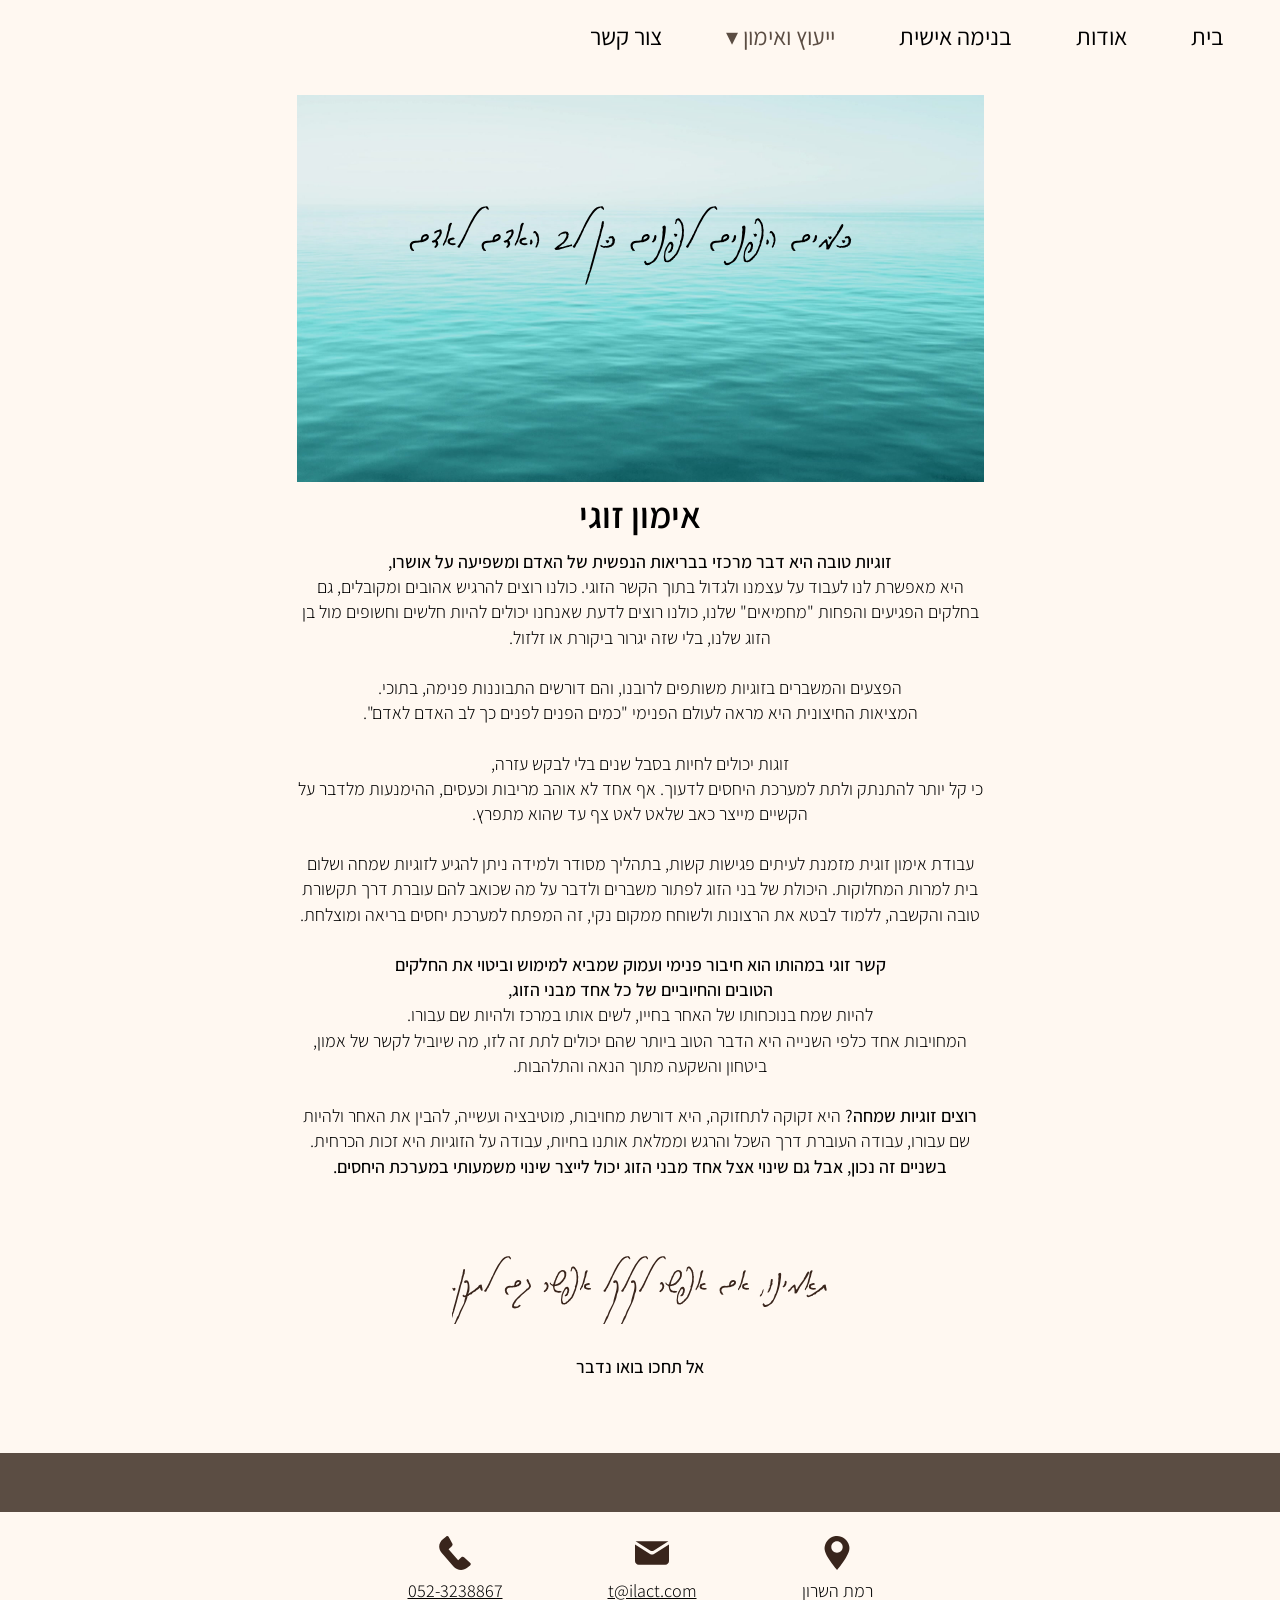
<file: אימון-זוגי/index.html>
<!DOCTYPE html>
<html lang="he" dir="rtl">
<head>
  <meta charset="UTF-8">
  <meta name="viewport" content="width=device-width, initial-scale=1">
  <title>אימון זוגי | טליה ברמן</title>
  <meta name="google-site-verification" content="wvSyn234b7e5W_VghEFBSNyeBVhaJnIsU5LGIBHM6LA">
  <link rel="stylesheet" href="/css/style.css">
</head>
<body>

<nav class="site-nav">
  <div class="container">
    <ul class="nav-links">
      <li><a href="/">בית</a></li>
      <li><a href="/אודות-הדרך/">אודות</a></li>
      <li><a href="/אודות/">בנימה אישית</a></li>
      <li class="has-dropdown">
        <a href="/#services" class="dropdown-toggle" aria-expanded="false" aria-haspopup="true">ייעוץ ואימון ▾</a>
        <ul class="dropdown">
          <li><a href="/ייעוץ-אישי-עין-הבדולח/">ייעוץ אישי - עין הבדולח</a></li>
          <li><a href="/אימון-זוגי/" aria-current="page">אימון זוגי</a></li>
          <li><a href="/מרווקות-לזוגיות/">מרווקות לזוגיות</a></li>
        </ul>
      </li>
      <li><a href="/#contact">צור קשר</a></li>
    </ul>
  </div>
</nav>

<main>
  <div class="page-hero page-hero--coaching">
    <img src="/images/couples-hero.jpg" alt="אימון זוגי">
    <h1 class="hero-quote"><img src="/images/cursive/coaching-verse.svg" alt="כַּמַּיִם הַפָּנִים לַפָּנִים כֵּן לֵב הָאָדָם לָאָדָם"></h1>
  </div>
  <div class="container page-content page-content--coaching">
    <h1>אימון זוגי</h1>
    <p><strong>זוגיות טובה היא דבר מרכזי בבריאות הנפשית של האדם ומשפיעה על אושרו,</strong><br>היא מאפשרת לנו לעבוד על עצמנו ולגדול בתוך הקשר הזוגי. כולנו רוצים להרגיש אהובים ומקובלים, גם בחלקים הפגיעים והפחות "מחמיאים" שלנו, כולנו רוצים לדעת שאנחנו יכולים להיות חלשים וחשופים מול בן הזוג שלנו, בלי שזה יגרור ביקורת או זלזול.</p>
    <p>הפצעים והמשברים בזוגיות משותפים לרובנו, והם דורשים התבוננות פנימה, בתוכי.<br>המציאות החיצונית היא מראה לעולם הפנימי "כמים הפנים לפנים כך לב האדם לאדם".</p>
    <p>זוגות יכולים לחיות בסבל שנים בלי לבקש עזרה,<br>כי קל יותר להתנתק ולתת למערכת היחסים לדעוך. אף אחד לא אוהב מריבות וכעסים, ההימנעות מלדבר על הקשיים מייצר כאב שלאט לאט צף עד שהוא מתפרץ.</p>
    <p>עבודת אימון זוגית מזמנת לעיתים פגישות קשות, בתהליך מסודר ולמידה ניתן להגיע לזוגיות שמחה ושלום בית למרות המחלוקות. היכולת של בני הזוג לפתור משברים ולדבר על מה שכואב להם עוברת דרך תקשורת טובה והקשבה, ללמוד לבטא את הרצונות ולשוחח ממקום נקי, זה המפתח למערכת יחסים בריאה ומוצלחת.</p>
    <p><strong>קשר זוגי במהותו הוא חיבור פנימי ועמוק שמביא למימוש וביטוי את החלקים<br>הטובים והחיוביים של כל אחד מבני הזוג,</strong><br>להיות שמח בנוכחותו של האחר בחייו, לשים אותו במרכז ולהיות שם עבורו.<br>המחויבות אחד כלפי השנייה היא הדבר הטוב ביותר שהם יכולים לתת זה לזו, מה שיוביל לקשר של אמון, ביטחון והשקעה מתוך הנאה והתלהבות.</p>
    <p class="tight"><strong>רוצים זוגיות שמחה?</strong> היא זקוקה לתחזוקה, היא דורשת מחויבות, מוטיבציה ועשייה, להבין את האחר ולהיות שם עבורו, עבודה העוברת דרך השכל והרגש וממלאת אותנו בחיות, עבודה על הזוגיות היא זכות הכרחית.</p>
    <p><strong>בשניים זה נכון, אבל גם שינוי אצל אחד מבני הזוג יכול לייצר שינוי משמעותי במערכת היחסים.</strong></p>
    <p class="cursive-line"><img src="/images/cursive/coaching-closing.svg" alt="תאמינו, אם אפשר לקלקל אפשר גם לתקן."></p>
    <p><strong>אל תחכו בואו נדבר</strong></p>
  </div>
</main>

<footer class="site-footer" id="contact">
  <div class="container">
    <div class="footer-contact">
      <span class="footer-item">
        <svg viewBox="41.501 20 116.999 160.001" xmlns="http://www.w3.org/2000/svg" class="footer-icon" aria-hidden="true"><path d="M157.367 66.82c-3.105-14.146-10.205-25.614-21.1-34.083-14.606-11.356-31.093-15.144-48.998-11.261-10.993 2.385-20.647 7.708-28.696 15.821-8.462 8.531-13.882 18.86-16.109 30.7-1.122 5.953-1.262 11.473-.43 16.874.862 5.609 2.729 10.685 4.442 14.912 4.273 10.539 9.918 20.076 14.358 27.205 8.241 13.235 17.874 26.672 29.45 41.082a248.399 248.399 0 0 0 3.199 3.874l6.694 8.057 5.455-6.944c13.755-16.57 25.171-32.357 34.9-48.262 6.309-10.316 10.816-19.203 14.182-27.969 3.898-10.164 4.793-20.259 2.653-30.006zM119.04 91.152c-5.093 5.141-11.835 7.976-18.984 7.983h-.025c-14.797.001-26.848-12.115-26.872-27.02-.023-14.812 11.962-26.911 26.717-26.972 7.134-.006 13.868 2.764 18.978 7.868 5.141 5.136 7.982 11.955 8 19.2.019 7.109-2.756 13.835-7.814 18.941z"/></svg>
        רמת השרון
      </span>
      <span class="footer-item">
        <svg viewBox="20 44.5 160 110.999" xmlns="http://www.w3.org/2000/svg" class="footer-icon" aria-hidden="true">
          <path d="M109.336 104.331a17.481 17.481 0 0 1-18.671 0L20.222 59.784H20v78.442c0 9.54 7.784 17.273 17.386 17.273h125.228c9.602 0 17.386-7.733 17.386-17.273V59.784h-.222l-70.442 44.547z"/>
          <path d="M22.578 44.5l.215.125 68.173 43.111a16.917 16.917 0 0 0 18.069 0l68.173-43.111.215-.125H22.578z"/>
        </svg>
        <a href="mailto:t@ilact.com">t@ilact.com</a>
      </span>
      <span class="footer-item">
        <svg viewBox="25.849 20.098 148.61 159.903" xmlns="http://www.w3.org/2000/svg" class="footer-icon" aria-hidden="true"><path fill-rule="evenodd" clip-rule="evenodd" d="M70.759 24.278c-2.483-4.574-7.721-5.499-11.759-2.255L43 35.18c-20.174 16.202-23.035 44.171-6 63.76l56 64.772c17.02 19.572 46.23 21.812 66 5.06l12-10.121c3.953-3.35 4.827-8.637 1-12.145l-28-25.301c-3.815-3.497-9.893-4.152-14-1.012l-15 14.169-45-51.616L84 69.59c4-3.036 6-9.109 4-13.157L70.759 24.278z"/></svg>
        <a href="tel:052-3238867">052-3238867</a>
      </span>
    </div>
  </div>
</footer>

<script>
document.querySelectorAll('.dropdown-toggle').forEach(btn => {
  btn.addEventListener('click', e => {
    // ponytail: hover devices already open the menu on :hover, so let the click follow the link (matches live)
    if (matchMedia('(hover: hover)').matches) return;
    e.preventDefault();
    const li = btn.closest('.has-dropdown');
    const open = li.classList.toggle('open');
    btn.setAttribute('aria-expanded', open);
  });
});
</script>
</body>
</html>
</file>
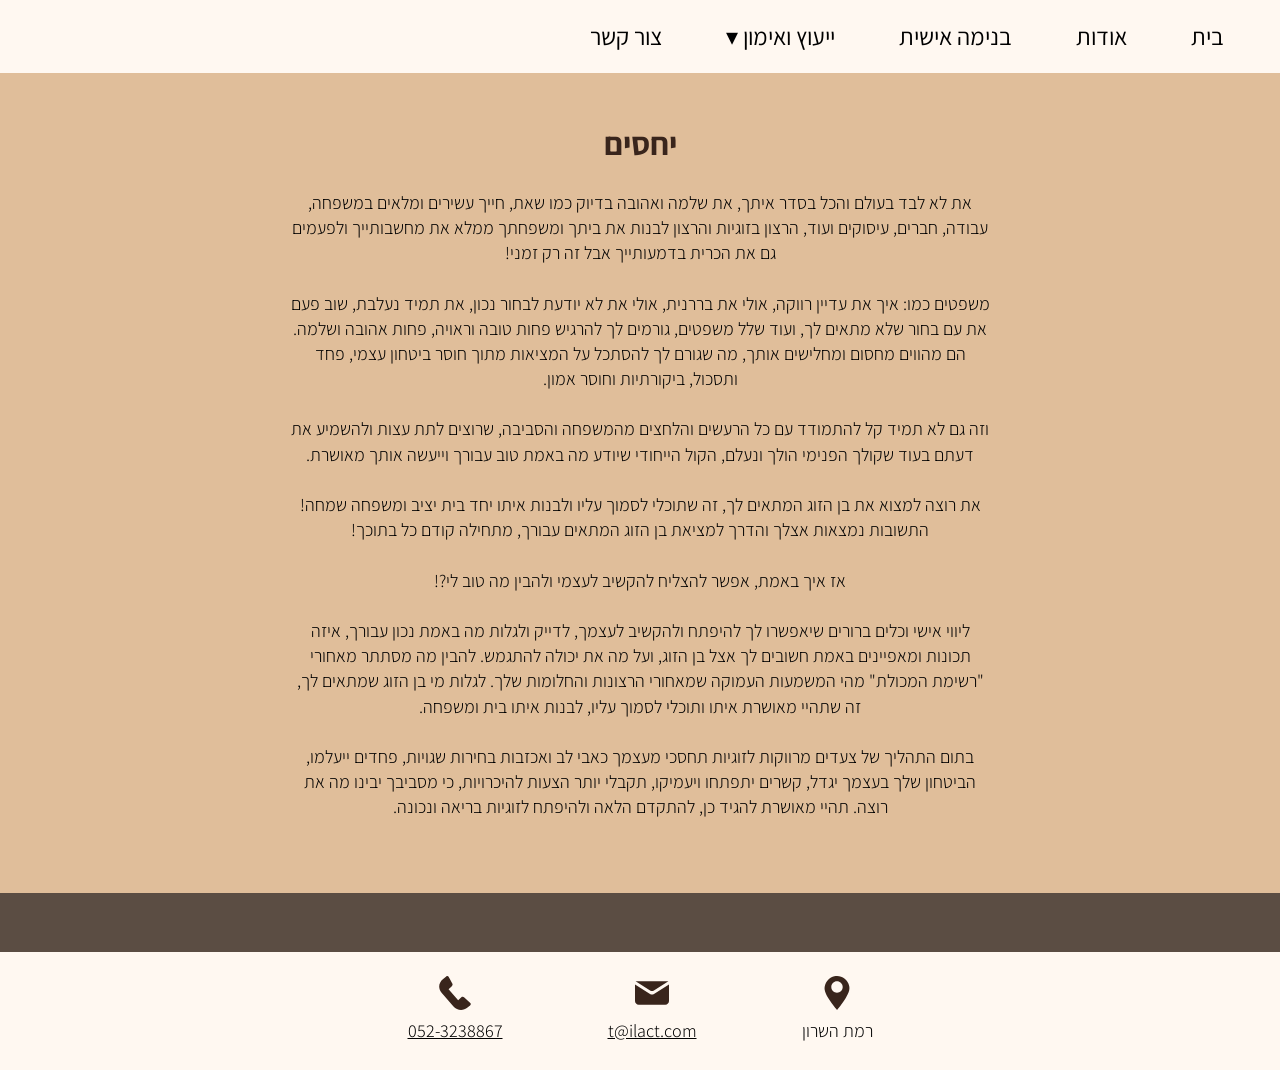
<file: יחסים/index.html>
<!DOCTYPE html>
<html lang="he" dir="rtl">
<head>
  <meta charset="UTF-8">
  <meta name="viewport" content="width=device-width, initial-scale=1">
  <title>יחסים | טליה ברמן</title>
  <meta name="google-site-verification" content="wvSyn234b7e5W_VghEFBSNyeBVhaJnIsU5LGIBHM6LA">
  <link rel="stylesheet" href="/css/style.css">
</head>
<body class="bg-tan">
<nav class="site-nav">
  <div class="container">
    <ul class="nav-links">
      <li><a href="/">בית</a></li>
      <li><a href="/אודות-הדרך/">אודות</a></li>
      <li><a href="/אודות/">בנימה אישית</a></li>
      <li class="has-dropdown">
        <a href="/#services" class="dropdown-toggle" aria-expanded="false" aria-haspopup="true">ייעוץ ואימון ▾</a>
        <ul class="dropdown">
          <li><a href="/ייעוץ-אישי-עין-הבדולח/">ייעוץ אישי - עין הבדולח</a></li>
          <li><a href="/אימון-זוגי/">אימון זוגי</a></li>
          <li><a href="/מרווקות-לזוגיות/">מרווקות לזוגיות</a></li>
        </ul>
      </li>
      <li><a href="/#contact">צור קשר</a></li>
    </ul>
  </div>
</nav>
<main class="container page-content">
  <h1>יחסים</h1>
  <p>את לא לבד בעולם והכל בסדר איתך, את שלמה ואהובה בדיוק כמו שאת, חייך עשירים ומלאים במשפחה, עבודה, חברים, עיסוקים ועוד, הרצון בזוגיות והרצון לבנות את ביתך ומשפחתך ממלא את מחשבותייך ולפעמים גם את הכרית בדמעותייך אבל זה רק זמני!</p>
  <p>משפטים כמו: איך את עדיין רווקה, אולי את בררנית, אולי את לא יודעת לבחור נכון, את תמיד נעלבת, שוב פעם את עם בחור שלא מתאים לך, ועוד שלל משפטים, גורמים לך להרגיש פחות טובה וראויה, פחות אהובה ושלמה. הם מהווים מחסום ומחלישים אותך, מה שגורם לך להסתכל על המציאות מתוך חוסר ביטחון עצמי, פחד ותסכול, ביקורתיות וחוסר אמון.</p>
  <p>וזה גם לא תמיד קל להתמודד עם כל הרעשים והלחצים מהמשפחה והסביבה, שרוצים לתת עצות ולהשמיע את דעתם בעוד שקולך הפנימי הולך ונעלם, הקול הייחודי שיודע מה באמת טוב עבורך וייעשה אותך מאושרת.</p>
  <p>את רוצה למצוא את בן הזוג המתאים לך, זה שתוכלי לסמוך עליו ולבנות איתו יחד בית יציב ומשפחה שמחה! התשובות נמצאות אצלך והדרך למציאת בן הזוג המתאים עבורך, מתחילה קודם כל בתוכך!</p>
  <p>אז איך באמת, אפשר להצליח להקשיב לעצמי ולהבין מה טוב לי?!</p>
  <p>ליווי אישי וכלים ברורים שיאפשרו לך להיפתח ולהקשיב לעצמך, לדייק ולגלות מה באמת נכון עבורך, איזה תכונות ומאפיינים באמת חשובים לך אצל בן הזוג, ועל מה את יכולה להתגמש. להבין מה מסתתר מאחורי "רשימת המכולת" מהי המשמעות העמוקה שמאחורי הרצונות והחלומות שלך. לגלות מי בן הזוג שמתאים לך, זה שתהיי מאושרת איתו ותוכלי לסמוך עליו, לבנות איתו בית ומשפחה.</p>
  <p>בתום התהליך של צעדים מרווקות לזוגיות תחסכי מעצמך כאבי לב ואכזבות בחירות שגויות, פחדים ייעלמו, הביטחון שלך בעצמך יגדל, קשרים יתפתחו ויעמיקו, תקבלי יותר הצעות להיכרויות, כי מסביבך יבינו מה את רוצה. תהיי מאושרת להגיד כן, להתקדם הלאה ולהיפתח לזוגיות בריאה ונכונה.</p>
</main>
<footer class="site-footer" id="contact">
  <div class="container">
    <div class="footer-contact">
      <span class="footer-item">
        <svg viewBox="41.501 20 116.999 160.001" xmlns="http://www.w3.org/2000/svg" class="footer-icon" aria-hidden="true"><path d="M157.367 66.82c-3.105-14.146-10.205-25.614-21.1-34.083-14.606-11.356-31.093-15.144-48.998-11.261-10.993 2.385-20.647 7.708-28.696 15.821-8.462 8.531-13.882 18.86-16.109 30.7-1.122 5.953-1.262 11.473-.43 16.874.862 5.609 2.729 10.685 4.442 14.912 4.273 10.539 9.918 20.076 14.358 27.205 8.241 13.235 17.874 26.672 29.45 41.082a248.399 248.399 0 0 0 3.199 3.874l6.694 8.057 5.455-6.944c13.755-16.57 25.171-32.357 34.9-48.262 6.309-10.316 10.816-19.203 14.182-27.969 3.898-10.164 4.793-20.259 2.653-30.006zM119.04 91.152c-5.093 5.141-11.835 7.976-18.984 7.983h-.025c-14.797.001-26.848-12.115-26.872-27.02-.023-14.812 11.962-26.911 26.717-26.972 7.134-.006 13.868 2.764 18.978 7.868 5.141 5.136 7.982 11.955 8 19.2.019 7.109-2.756 13.835-7.814 18.941z"/></svg>
        רמת השרון
      </span>
      <span class="footer-item">
        <svg viewBox="20 44.5 160 110.999" xmlns="http://www.w3.org/2000/svg" class="footer-icon" aria-hidden="true">
          <path d="M109.336 104.331a17.481 17.481 0 0 1-18.671 0L20.222 59.784H20v78.442c0 9.54 7.784 17.273 17.386 17.273h125.228c9.602 0 17.386-7.733 17.386-17.273V59.784h-.222l-70.442 44.547z"/>
          <path d="M22.578 44.5l.215.125 68.173 43.111a16.917 16.917 0 0 0 18.069 0l68.173-43.111.215-.125H22.578z"/>
        </svg>
        <a href="mailto:t@ilact.com">t@ilact.com</a>
      </span>
      <span class="footer-item">
        <svg viewBox="25.849 20.098 148.61 159.903" xmlns="http://www.w3.org/2000/svg" class="footer-icon" aria-hidden="true"><path fill-rule="evenodd" clip-rule="evenodd" d="M70.759 24.278c-2.483-4.574-7.721-5.499-11.759-2.255L43 35.18c-20.174 16.202-23.035 44.171-6 63.76l56 64.772c17.02 19.572 46.23 21.812 66 5.06l12-10.121c3.953-3.35 4.827-8.637 1-12.145l-28-25.301c-3.815-3.497-9.893-4.152-14-1.012l-15 14.169-45-51.616L84 69.59c4-3.036 6-9.109 4-13.157L70.759 24.278z"/></svg>
        <a href="tel:052-3238867">052-3238867</a>
      </span>
    </div>
  </div>
</footer>
<script>
document.querySelectorAll('.dropdown-toggle').forEach(btn => {
  btn.addEventListener('click', e => {
    // ponytail: hover devices already open the menu on :hover, so let the click follow the link (matches live)
    if (matchMedia('(hover: hover)').matches) return;
    e.preventDefault();
    const li = btn.closest('.has-dropdown');
    const open = li.classList.toggle('open');
    btn.setAttribute('aria-expanded', open);
  });
});
</script>
</body>
</html>
</file>
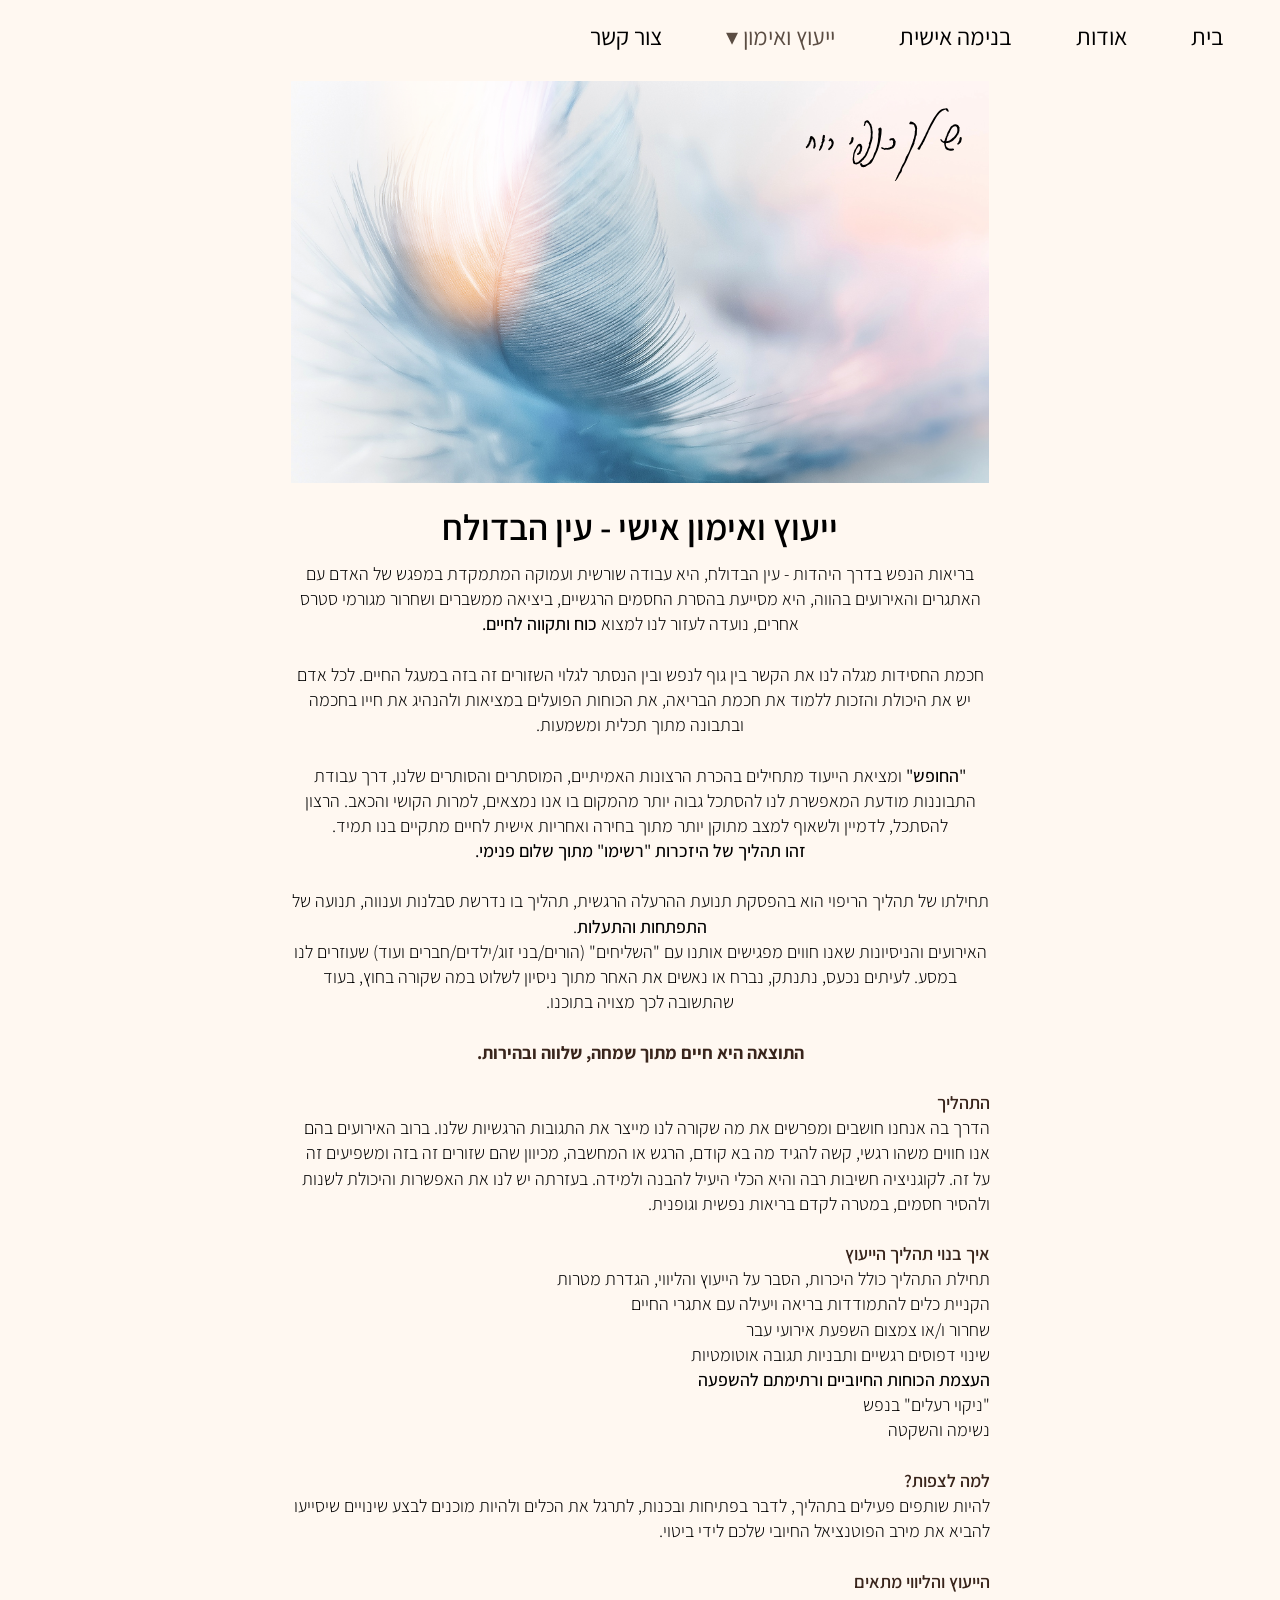
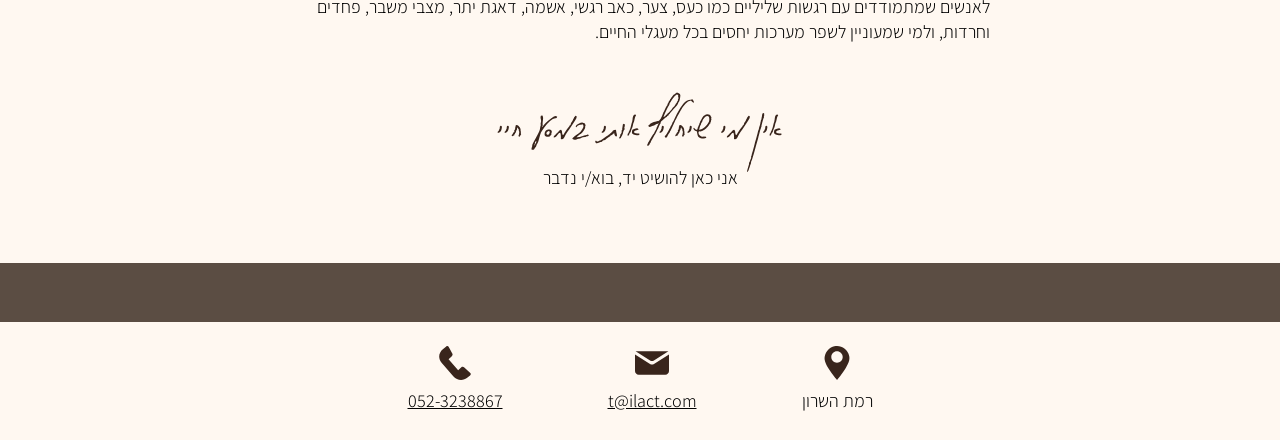
<file: ייעוץ-אישי-עין-הבדולח/index.html>
<!DOCTYPE html>
<html lang="he" dir="rtl">
<head>
  <meta charset="UTF-8">
  <meta name="viewport" content="width=device-width, initial-scale=1">
  <title>ייעוץ אישי - עין הבדולח | טליה ברמן</title>
  <meta name="google-site-verification" content="wvSyn234b7e5W_VghEFBSNyeBVhaJnIsU5LGIBHM6LA">
  <link rel="stylesheet" href="/css/style.css">
</head>
<body>

<nav class="site-nav">
  <div class="container">
    <ul class="nav-links">
      <li><a href="/">בית</a></li>
      <li><a href="/אודות-הדרך/">אודות</a></li>
      <li><a href="/אודות/">בנימה אישית</a></li>
      <li class="has-dropdown">
        <a href="/#services" class="dropdown-toggle" aria-expanded="false" aria-haspopup="true">ייעוץ ואימון ▾</a>
        <ul class="dropdown">
          <li><a href="/ייעוץ-אישי-עין-הבדולח/" aria-current="page">ייעוץ אישי - עין הבדולח</a></li>
          <li><a href="/אימון-זוגי/">אימון זוגי</a></li>
          <li><a href="/מרווקות-לזוגיות/">מרווקות לזוגיות</a></li>
        </ul>
      </li>
      <li><a href="/#contact">צור קשר</a></li>
    </ul>
  </div>
</nav>

<main>
  <div class="page-hero page-hero--counseling">
    <img src="/images/feather-counseling.jpg" alt="כנפי רוח">
    <h1 class="hero-quote"><img src="/images/cursive/counseling-verse.svg" alt="יש לך כנפי רוח"></h1>
  </div>
  <div class="container page-content page-content--counseling">
    <h1>ייעוץ ואימון אישי - עין הבדולח</h1>
    <p>בריאות הנפש בדרך היהדות - עין הבדולח, היא עבודה שורשית ועמוקה המתמקדת במפגש של האדם עם האתגרים והאירועים בהווה, היא מסייעת בהסרת החסמים הרגשיים, ביציאה ממשברים ושחרור מגורמי סטרס אחרים, נועדה לעזור לנו למצוא <strong>כוח ותקווה לחיים.</strong></p>
    <p>חכמת החסידות מגלה לנו את הקשר בין גוף לנפש ובין הנסתר לגלוי השזורים זה בזה במעגל החיים. לכל אדם יש את היכולת והזכות ללמוד את חכמת הבריאה, את הכוחות הפועלים במציאות ולהנהיג את חייו בחכמה ובתבונה מתוך תכלית ומשמעות.</p>
    <p class="tight"><strong>"החופש"</strong> ומציאת הייעוד מתחילים בהכרת הרצונות האמיתיים, המוסתרים והסותרים שלנו, דרך עבודת התבוננות מודעת המאפשרת לנו להסתכל גבוה יותר מהמקום בו אנו נמצאים, למרות הקושי והכאב. הרצון להסתכל, לדמיין ולשאוף למצב מתוקן יותר מתוך בחירה ואחריות אישית לחיים מתקיים בנו תמיד.</p>
    <p><strong>זהו תהליך של היזכרות "רשימו" מתוך שלום פנימי.</strong></p>
    <p class="tight">תחילתו של תהליך הריפוי הוא בהפסקת תנועת ההרעלה הרגשית, תהליך בו נדרשת סבלנות וענווה, תנועה של <strong>התפתחות והתעלות</strong>.</p>
    <p>האירועים והניסיונות שאנו חווים מפגישים אותנו עם "השליחים" (הורים/בני זוג/ילדים/חברים ועוד) שעוזרים לנו במסע. לעיתים נכעס, נתנתק, נברח או נאשים את האחר מתוך ניסיון לשלוט במה שקורה בחוץ, בעוד שהתשובה לכך מצויה בתוכנו.</p>
    <h2 class="text-center">התוצאה היא חיים מתוך שמחה, שלווה ובהירות.</h2>

    <h2>התהליך</h2>
    <p>הדרך בה אנחנו חושבים ומפרשים את מה שקורה לנו מייצר את התגובות הרגשיות שלנו. ברוב האירועים בהם אנו חווים משהו רגשי, קשה להגיד מה בא קודם, הרגש או המחשבה, מכיוון שהם שזורים זה בזה ומשפיעים זה על זה. לקוגניציה חשיבות רבה והיא הכלי היעיל להבנה ולמידה. בעזרתה יש לנו את האפשרות והיכולת לשנות ולהסיר חסמים, במטרה לקדם בריאות נפשית וגופנית.</p>

    <h2>איך בנוי תהליך הייעוץ</h2>
    <ul>
      <li>תחילת התהליך כולל היכרות, הסבר על הייעוץ והליווי, הגדרת מטרות</li>
      <li>הקניית כלים להתמודדות בריאה ויעילה עם אתגרי החיים</li>
      <li>שחרור ו/או צמצום השפעת אירועי עבר</li>
      <li>שינוי דפוסים רגשיים ותבניות תגובה אוטומטיות</li>
      <li><strong>העצמת הכוחות החיוביים ורתימתם להשפעה</strong></li>
      <li>"ניקוי רעלים" בנפש</li>
      <li>נשימה והשקטה</li>
    </ul>

    <h2>למה לצפות?</h2>
    <p>להיות שותפים פעילים בתהליך, לדבר בפתיחות ובכנות, לתרגל את הכלים ולהיות מוכנים לבצע שינויים שיסייעו להביא את מירב הפוטנציאל החיובי שלכם לידי ביטוי.</p>

    <h2>הייעוץ והליווי מתאים</h2>
    <p>לאנשים שמתמודדים עם רגשות שליליים כמו כעס, צער, כאב רגשי, אשמה, דאגת יתר, מצבי משבר, פחדים וחרדות, ולמי שמעוניין לשפר מערכות יחסים בכל מעגלי החיים.</p>

    <p class="tight cursive-line"><img src="/images/cursive/counseling-closing.svg" alt="אין מי שיחליף אותי במסע חיי"></p>
    <p>אני כאן להושיט יד, בוא/י נדבר</p>
  </div>
</main>

<footer class="site-footer" id="contact">
  <div class="container">
    <div class="footer-contact">
      <span class="footer-item">
        <svg viewBox="41.501 20 116.999 160.001" xmlns="http://www.w3.org/2000/svg" class="footer-icon" aria-hidden="true"><path d="M157.367 66.82c-3.105-14.146-10.205-25.614-21.1-34.083-14.606-11.356-31.093-15.144-48.998-11.261-10.993 2.385-20.647 7.708-28.696 15.821-8.462 8.531-13.882 18.86-16.109 30.7-1.122 5.953-1.262 11.473-.43 16.874.862 5.609 2.729 10.685 4.442 14.912 4.273 10.539 9.918 20.076 14.358 27.205 8.241 13.235 17.874 26.672 29.45 41.082a248.399 248.399 0 0 0 3.199 3.874l6.694 8.057 5.455-6.944c13.755-16.57 25.171-32.357 34.9-48.262 6.309-10.316 10.816-19.203 14.182-27.969 3.898-10.164 4.793-20.259 2.653-30.006zM119.04 91.152c-5.093 5.141-11.835 7.976-18.984 7.983h-.025c-14.797.001-26.848-12.115-26.872-27.02-.023-14.812 11.962-26.911 26.717-26.972 7.134-.006 13.868 2.764 18.978 7.868 5.141 5.136 7.982 11.955 8 19.2.019 7.109-2.756 13.835-7.814 18.941z"/></svg>
        רמת השרון
      </span>
      <span class="footer-item">
        <svg viewBox="20 44.5 160 110.999" xmlns="http://www.w3.org/2000/svg" class="footer-icon" aria-hidden="true">
          <path d="M109.336 104.331a17.481 17.481 0 0 1-18.671 0L20.222 59.784H20v78.442c0 9.54 7.784 17.273 17.386 17.273h125.228c9.602 0 17.386-7.733 17.386-17.273V59.784h-.222l-70.442 44.547z"/>
          <path d="M22.578 44.5l.215.125 68.173 43.111a16.917 16.917 0 0 0 18.069 0l68.173-43.111.215-.125H22.578z"/>
        </svg>
        <a href="mailto:t@ilact.com">t@ilact.com</a>
      </span>
      <span class="footer-item">
        <svg viewBox="25.849 20.098 148.61 159.903" xmlns="http://www.w3.org/2000/svg" class="footer-icon" aria-hidden="true"><path fill-rule="evenodd" clip-rule="evenodd" d="M70.759 24.278c-2.483-4.574-7.721-5.499-11.759-2.255L43 35.18c-20.174 16.202-23.035 44.171-6 63.76l56 64.772c17.02 19.572 46.23 21.812 66 5.06l12-10.121c3.953-3.35 4.827-8.637 1-12.145l-28-25.301c-3.815-3.497-9.893-4.152-14-1.012l-15 14.169-45-51.616L84 69.59c4-3.036 6-9.109 4-13.157L70.759 24.278z"/></svg>
        <a href="tel:052-3238867">052-3238867</a>
      </span>
    </div>
  </div>
</footer>

<script>
document.querySelectorAll('.dropdown-toggle').forEach(btn => {
  btn.addEventListener('click', e => {
    // ponytail: hover devices already open the menu on :hover, so let the click follow the link (matches live)
    if (matchMedia('(hover: hover)').matches) return;
    e.preventDefault();
    const li = btn.closest('.has-dropdown');
    const open = li.classList.toggle('open');
    btn.setAttribute('aria-expanded', open);
  });
});
</script>
</body>
</html>
</file>
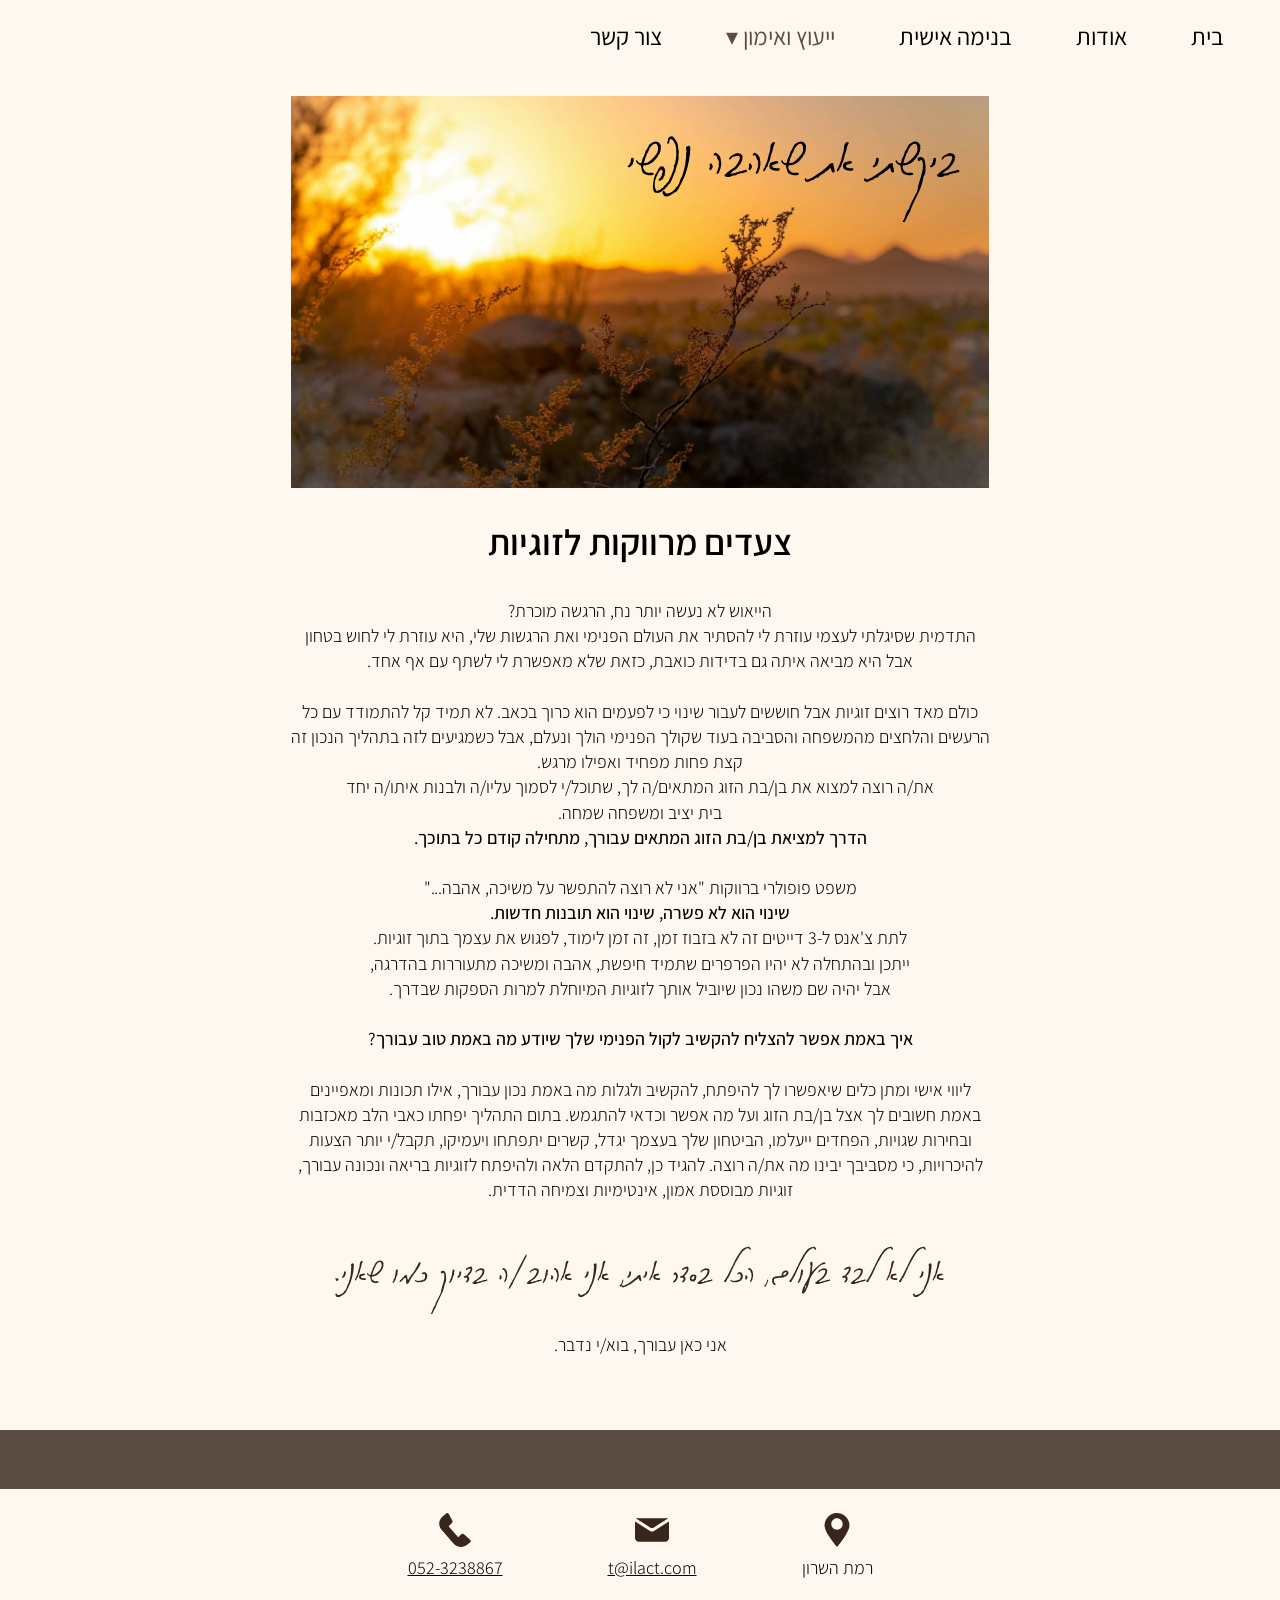
<file: מרווקות-לזוגיות/index.html>
<!DOCTYPE html>
<html lang="he" dir="rtl">
<head>
  <meta charset="UTF-8">
  <meta name="viewport" content="width=device-width, initial-scale=1">
  <title>מרווקות לזוגיות | טליה ברמן</title>
  <meta name="google-site-verification" content="wvSyn234b7e5W_VghEFBSNyeBVhaJnIsU5LGIBHM6LA">
  <link rel="stylesheet" href="/css/style.css">
</head>
<body>

<nav class="site-nav">
  <div class="container">
    <ul class="nav-links">
      <li><a href="/">בית</a></li>
      <li><a href="/אודות-הדרך/">אודות</a></li>
      <li><a href="/אודות/">בנימה אישית</a></li>
      <li class="has-dropdown">
        <a href="/#services" class="dropdown-toggle" aria-expanded="false" aria-haspopup="true">ייעוץ ואימון ▾</a>
        <ul class="dropdown">
          <li><a href="/ייעוץ-אישי-עין-הבדולח/">ייעוץ אישי - עין הבדולח</a></li>
          <li><a href="/אימון-זוגי/">אימון זוגי</a></li>
          <li><a href="/מרווקות-לזוגיות/" aria-current="page">מרווקות לזוגיות</a></li>
        </ul>
      </li>
      <li><a href="/#contact">צור קשר</a></li>
    </ul>
  </div>
</nav>

<main>
  <div class="page-hero page-hero--singles">
    <img src="/images/sunset-singles.jpg" alt="שקיעה">
    <h1 class="hero-quote"><img src="/images/cursive/singles-verse.svg" alt="ביקשתי את שאהבה נפשי"></h1>
  </div>
  <div class="container page-content page-content--singles">
    <h1>צעדים מרווקות לזוגיות</h1>
    <p class="tight">הייאוש לא נעשה יותר נח, הרגשה מוכרת?</p>
    <p>התדמית שסיגלתי לעצמי עוזרת לי להסתיר את העולם הפנימי ואת הרגשות שלי, היא עוזרת לי לחוש בטחון אבל היא מביאה איתה גם בדידות כואבת, כזאת שלא מאפשרת לי לשתף עם אף אחד.</p>
    <p class="tight">כולם מאד רוצים זוגיות אבל חוששים לעבור שינוי כי לפעמים הוא כרוך בכאב. לא תמיד קל להתמודד עם כל הרעשים והלחצים מהמשפחה והסביבה בעוד שקולך הפנימי הולך ונעלם, אבל כשמגיעים לזה בתהליך הנכון זה קצת פחות מפחיד ואפילו מרגש.</p>
    <p>את/ה רוצה למצוא את בן/בת הזוג המתאים/ה לך, שתוכל/י לסמוך עליו/ה ולבנות איתו/ה יחד<br>בית יציב ומשפחה שמחה.<br><strong>הדרך למציאת בן/בת הזוג המתאים עבורך, מתחילה קודם כל בתוכך.</strong></p>
    <p class="tight">משפט פופולרי ברווקות "אני לא רוצה להתפשר על משיכה, אהבה..."</p>
    <p class="tight"><strong>שינוי הוא לא פשרה, שינוי הוא תובנות חדשות.</strong></p>
    <p>לתת צ'אנס ל-3 דייטים זה לא בזבוז זמן, זה זמן לימוד, לפגוש את עצמך בתוך זוגיות.<br>ייתכן ובהתחלה לא יהיו הפרפרים שתמיד חיפשת, אהבה ומשיכה מתעוררות בהדרגה,<br>אבל יהיה שם משהו נכון שיוביל אותך לזוגיות המיוחלת למרות הספקות שבדרך.</p>
    <p><strong>איך באמת אפשר להצליח להקשיב לקול הפנימי שלך שיודע מה באמת טוב עבורך?</strong></p>
    <p class="tight">ליווי אישי ומתן כלים שיאפשרו לך להיפתח, להקשיב ולגלות מה באמת נכון עבורך, אילו תכונות ומאפיינים באמת חשובים לך אצל בן/בת הזוג ועל מה אפשר וכדאי להתגמש. בתום התהליך יפחתו כאבי הלב מאכזבות ובחירות שגויות, הפחדים ייעלמו, הביטחון שלך בעצמך יגדל, קשרים יתפתחו ויעמיקו, תקבל/י יותר הצעות להיכרויות, כי מסביבך יבינו מה את/ה רוצה. להגיד כן, להתקדם הלאה ולהיפתח לזוגיות בריאה ונכונה עבורך, זוגיות מבוססת אמון, אינטימיות וצמיחה הדדית.</p>
    <p class="cursive-line"><img src="/images/cursive/singles-closing.svg" alt="אני לא לבד בעולם, הכל בסדר איתי, אני אהוב/ה בדיוק כמו שאני."></p>
    <p>אני כאן עבורך, בוא/י נדבר.</p>
  </div>
</main>

<footer class="site-footer" id="contact">
  <div class="container">
    <div class="footer-contact">
      <span class="footer-item">
        <svg viewBox="41.501 20 116.999 160.001" xmlns="http://www.w3.org/2000/svg" class="footer-icon" aria-hidden="true"><path d="M157.367 66.82c-3.105-14.146-10.205-25.614-21.1-34.083-14.606-11.356-31.093-15.144-48.998-11.261-10.993 2.385-20.647 7.708-28.696 15.821-8.462 8.531-13.882 18.86-16.109 30.7-1.122 5.953-1.262 11.473-.43 16.874.862 5.609 2.729 10.685 4.442 14.912 4.273 10.539 9.918 20.076 14.358 27.205 8.241 13.235 17.874 26.672 29.45 41.082a248.399 248.399 0 0 0 3.199 3.874l6.694 8.057 5.455-6.944c13.755-16.57 25.171-32.357 34.9-48.262 6.309-10.316 10.816-19.203 14.182-27.969 3.898-10.164 4.793-20.259 2.653-30.006zM119.04 91.152c-5.093 5.141-11.835 7.976-18.984 7.983h-.025c-14.797.001-26.848-12.115-26.872-27.02-.023-14.812 11.962-26.911 26.717-26.972 7.134-.006 13.868 2.764 18.978 7.868 5.141 5.136 7.982 11.955 8 19.2.019 7.109-2.756 13.835-7.814 18.941z"/></svg>
        רמת השרון
      </span>
      <span class="footer-item">
        <svg viewBox="20 44.5 160 110.999" xmlns="http://www.w3.org/2000/svg" class="footer-icon" aria-hidden="true">
          <path d="M109.336 104.331a17.481 17.481 0 0 1-18.671 0L20.222 59.784H20v78.442c0 9.54 7.784 17.273 17.386 17.273h125.228c9.602 0 17.386-7.733 17.386-17.273V59.784h-.222l-70.442 44.547z"/>
          <path d="M22.578 44.5l.215.125 68.173 43.111a16.917 16.917 0 0 0 18.069 0l68.173-43.111.215-.125H22.578z"/>
        </svg>
        <a href="mailto:t@ilact.com">t@ilact.com</a>
      </span>
      <span class="footer-item">
        <svg viewBox="25.849 20.098 148.61 159.903" xmlns="http://www.w3.org/2000/svg" class="footer-icon" aria-hidden="true"><path fill-rule="evenodd" clip-rule="evenodd" d="M70.759 24.278c-2.483-4.574-7.721-5.499-11.759-2.255L43 35.18c-20.174 16.202-23.035 44.171-6 63.76l56 64.772c17.02 19.572 46.23 21.812 66 5.06l12-10.121c3.953-3.35 4.827-8.637 1-12.145l-28-25.301c-3.815-3.497-9.893-4.152-14-1.012l-15 14.169-45-51.616L84 69.59c4-3.036 6-9.109 4-13.157L70.759 24.278z"/></svg>
        <a href="tel:052-3238867">052-3238867</a>
      </span>
    </div>
  </div>
</footer>

<script>
document.querySelectorAll('.dropdown-toggle').forEach(btn => {
  btn.addEventListener('click', e => {
    // ponytail: hover devices already open the menu on :hover, so let the click follow the link (matches live)
    if (matchMedia('(hover: hover)').matches) return;
    e.preventDefault();
    const li = btn.closest('.has-dropdown');
    const open = li.classList.toggle('open');
    btn.setAttribute('aria-expanded', open);
  });
});
</script>
</body>
</html>
</file>
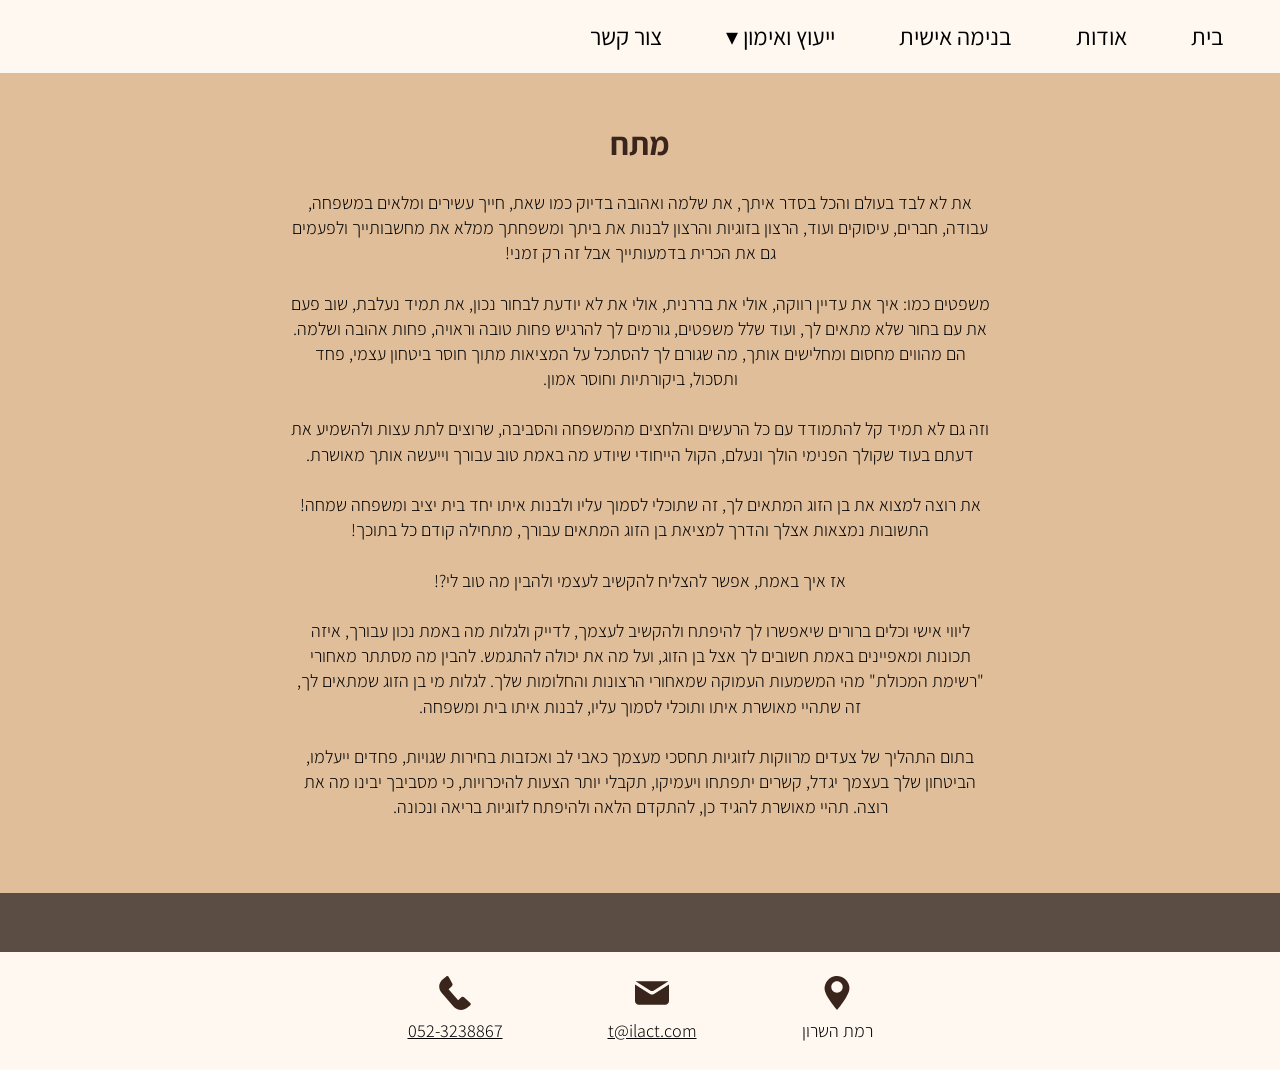
<file: מתח/index.html>
<!DOCTYPE html>
<html lang="he" dir="rtl">
<head>
  <meta charset="UTF-8">
  <meta name="viewport" content="width=device-width, initial-scale=1">
  <title>מתח | טליה ברמן</title>
  <meta name="google-site-verification" content="wvSyn234b7e5W_VghEFBSNyeBVhaJnIsU5LGIBHM6LA">
  <link rel="stylesheet" href="/css/style.css">
</head>
<body class="bg-tan">
<nav class="site-nav">
  <div class="container">
    <ul class="nav-links">
      <li><a href="/">בית</a></li>
      <li><a href="/אודות-הדרך/">אודות</a></li>
      <li><a href="/אודות/">בנימה אישית</a></li>
      <li class="has-dropdown">
        <a href="/#services" class="dropdown-toggle" aria-expanded="false" aria-haspopup="true">ייעוץ ואימון ▾</a>
        <ul class="dropdown">
          <li><a href="/ייעוץ-אישי-עין-הבדולח/">ייעוץ אישי - עין הבדולח</a></li>
          <li><a href="/אימון-זוגי/">אימון זוגי</a></li>
          <li><a href="/מרווקות-לזוגיות/">מרווקות לזוגיות</a></li>
        </ul>
      </li>
      <li><a href="/#contact">צור קשר</a></li>
    </ul>
  </div>
</nav>
<main class="container page-content">
  <h1>מתח</h1>
  <p>את לא לבד בעולם והכל בסדר איתך, את שלמה ואהובה בדיוק כמו שאת, חייך עשירים ומלאים במשפחה, עבודה, חברים, עיסוקים ועוד, הרצון בזוגיות והרצון לבנות את ביתך ומשפחתך ממלא את מחשבותייך ולפעמים גם את הכרית בדמעותייך אבל זה רק זמני!</p>
  <p>משפטים כמו: איך את עדיין רווקה, אולי את בררנית, אולי את לא יודעת לבחור נכון, את תמיד נעלבת, שוב פעם את עם בחור שלא מתאים לך, ועוד שלל משפטים, גורמים לך להרגיש פחות טובה וראויה, פחות אהובה ושלמה. הם מהווים מחסום ומחלישים אותך, מה שגורם לך להסתכל על המציאות מתוך חוסר ביטחון עצמי, פחד ותסכול, ביקורתיות וחוסר אמון.</p>
  <p>וזה גם לא תמיד קל להתמודד עם כל הרעשים והלחצים מהמשפחה והסביבה, שרוצים לתת עצות ולהשמיע את דעתם בעוד שקולך הפנימי הולך ונעלם, הקול הייחודי שיודע מה באמת טוב עבורך וייעשה אותך מאושרת.</p>
  <p>את רוצה למצוא את בן הזוג המתאים לך, זה שתוכלי לסמוך עליו ולבנות איתו יחד בית יציב ומשפחה שמחה! התשובות נמצאות אצלך והדרך למציאת בן הזוג המתאים עבורך, מתחילה קודם כל בתוכך!</p>
  <p>אז איך באמת, אפשר להצליח להקשיב לעצמי ולהבין מה טוב לי?!</p>
  <p>ליווי אישי וכלים ברורים שיאפשרו לך להיפתח ולהקשיב לעצמך, לדייק ולגלות מה באמת נכון עבורך, איזה תכונות ומאפיינים באמת חשובים לך אצל בן הזוג, ועל מה את יכולה להתגמש. להבין מה מסתתר מאחורי "רשימת המכולת" מהי המשמעות העמוקה שמאחורי הרצונות והחלומות שלך. לגלות מי בן הזוג שמתאים לך, זה שתהיי מאושרת איתו ותוכלי לסמוך עליו, לבנות איתו בית ומשפחה.</p>
  <p>בתום התהליך של צעדים מרווקות לזוגיות תחסכי מעצמך כאבי לב ואכזבות בחירות שגויות, פחדים ייעלמו, הביטחון שלך בעצמך יגדל, קשרים יתפתחו ויעמיקו, תקבלי יותר הצעות להיכרויות, כי מסביבך יבינו מה את רוצה. תהיי מאושרת להגיד כן, להתקדם הלאה ולהיפתח לזוגיות בריאה ונכונה.</p>
</main>
<footer class="site-footer" id="contact">
  <div class="container">
    <div class="footer-contact">
      <span class="footer-item">
        <svg viewBox="41.501 20 116.999 160.001" xmlns="http://www.w3.org/2000/svg" class="footer-icon" aria-hidden="true"><path d="M157.367 66.82c-3.105-14.146-10.205-25.614-21.1-34.083-14.606-11.356-31.093-15.144-48.998-11.261-10.993 2.385-20.647 7.708-28.696 15.821-8.462 8.531-13.882 18.86-16.109 30.7-1.122 5.953-1.262 11.473-.43 16.874.862 5.609 2.729 10.685 4.442 14.912 4.273 10.539 9.918 20.076 14.358 27.205 8.241 13.235 17.874 26.672 29.45 41.082a248.399 248.399 0 0 0 3.199 3.874l6.694 8.057 5.455-6.944c13.755-16.57 25.171-32.357 34.9-48.262 6.309-10.316 10.816-19.203 14.182-27.969 3.898-10.164 4.793-20.259 2.653-30.006zM119.04 91.152c-5.093 5.141-11.835 7.976-18.984 7.983h-.025c-14.797.001-26.848-12.115-26.872-27.02-.023-14.812 11.962-26.911 26.717-26.972 7.134-.006 13.868 2.764 18.978 7.868 5.141 5.136 7.982 11.955 8 19.2.019 7.109-2.756 13.835-7.814 18.941z"/></svg>
        רמת השרון
      </span>
      <span class="footer-item">
        <svg viewBox="20 44.5 160 110.999" xmlns="http://www.w3.org/2000/svg" class="footer-icon" aria-hidden="true">
          <path d="M109.336 104.331a17.481 17.481 0 0 1-18.671 0L20.222 59.784H20v78.442c0 9.54 7.784 17.273 17.386 17.273h125.228c9.602 0 17.386-7.733 17.386-17.273V59.784h-.222l-70.442 44.547z"/>
          <path d="M22.578 44.5l.215.125 68.173 43.111a16.917 16.917 0 0 0 18.069 0l68.173-43.111.215-.125H22.578z"/>
        </svg>
        <a href="mailto:t@ilact.com">t@ilact.com</a>
      </span>
      <span class="footer-item">
        <svg viewBox="25.849 20.098 148.61 159.903" xmlns="http://www.w3.org/2000/svg" class="footer-icon" aria-hidden="true"><path fill-rule="evenodd" clip-rule="evenodd" d="M70.759 24.278c-2.483-4.574-7.721-5.499-11.759-2.255L43 35.18c-20.174 16.202-23.035 44.171-6 63.76l56 64.772c17.02 19.572 46.23 21.812 66 5.06l12-10.121c3.953-3.35 4.827-8.637 1-12.145l-28-25.301c-3.815-3.497-9.893-4.152-14-1.012l-15 14.169-45-51.616L84 69.59c4-3.036 6-9.109 4-13.157L70.759 24.278z"/></svg>
        <a href="tel:052-3238867">052-3238867</a>
      </span>
    </div>
  </div>
</footer>
<script>
document.querySelectorAll('.dropdown-toggle').forEach(btn => {
  btn.addEventListener('click', e => {
    // ponytail: hover devices already open the menu on :hover, so let the click follow the link (matches live)
    if (matchMedia('(hover: hover)').matches) return;
    e.preventDefault();
    const li = btn.closest('.has-dropdown');
    const open = li.classList.toggle('open');
    btn.setAttribute('aria-expanded', open);
  });
});
</script>
</body>
</html>
</file>
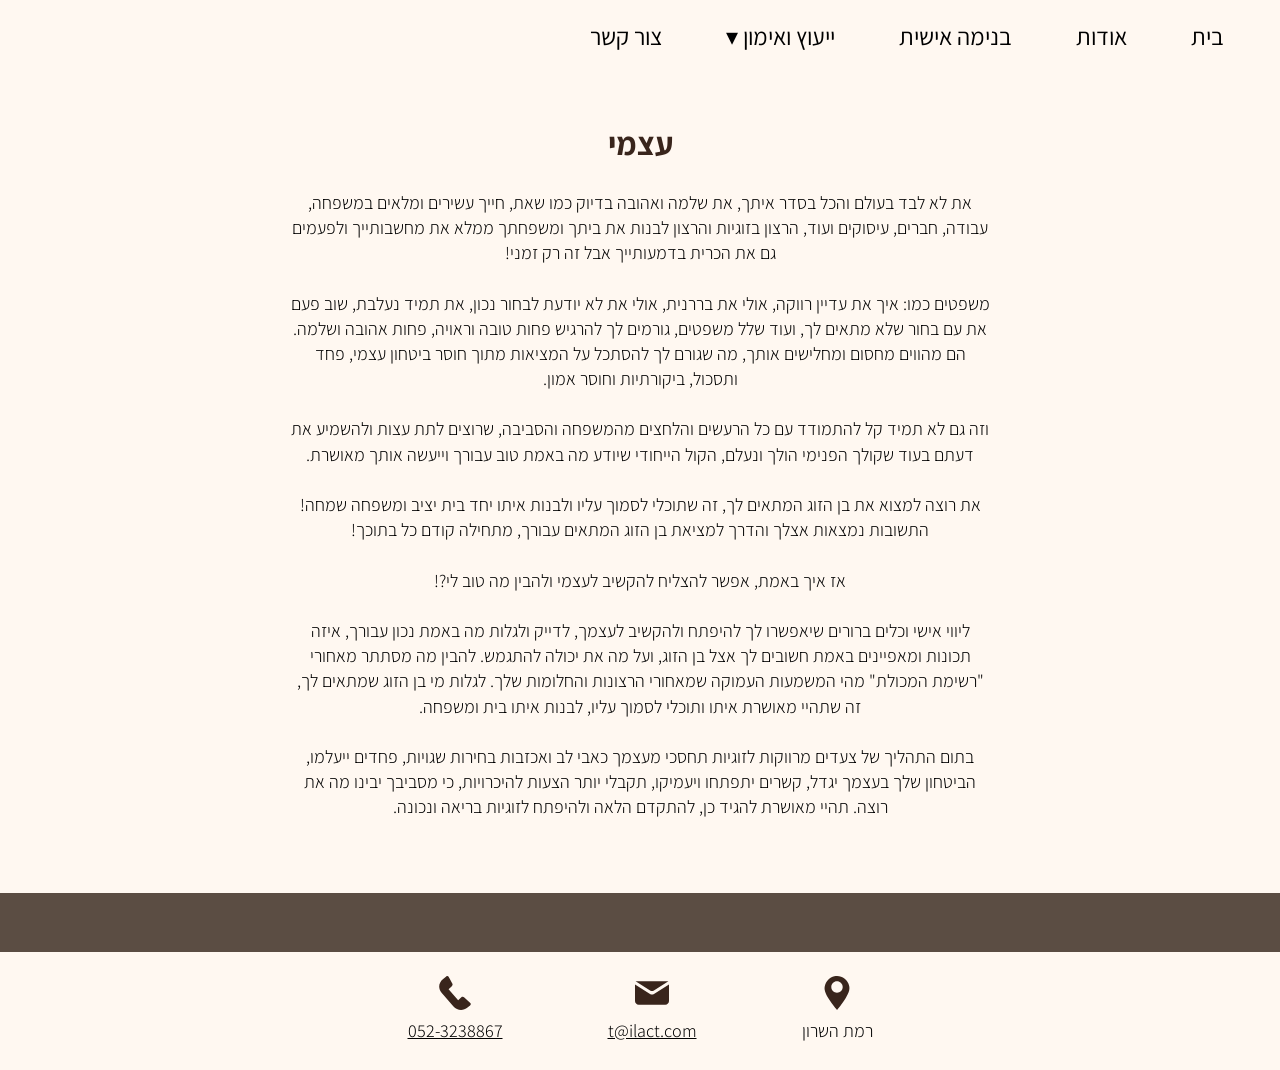
<file: עצמי/index.html>
<!DOCTYPE html>
<html lang="he" dir="rtl">
<head>
  <meta charset="UTF-8">
  <meta name="viewport" content="width=device-width, initial-scale=1">
  <title>עצמי | טליה ברמן</title>
  <meta name="google-site-verification" content="wvSyn234b7e5W_VghEFBSNyeBVhaJnIsU5LGIBHM6LA">
  <link rel="stylesheet" href="/css/style.css">
</head>
<body>
<nav class="site-nav">
  <div class="container">
    <ul class="nav-links">
      <li><a href="/">בית</a></li>
      <li><a href="/אודות-הדרך/">אודות</a></li>
      <li><a href="/אודות/">בנימה אישית</a></li>
      <li class="has-dropdown">
        <a href="/#services" class="dropdown-toggle" aria-expanded="false" aria-haspopup="true">ייעוץ ואימון ▾</a>
        <ul class="dropdown">
          <li><a href="/ייעוץ-אישי-עין-הבדולח/">ייעוץ אישי - עין הבדולח</a></li>
          <li><a href="/אימון-זוגי/">אימון זוגי</a></li>
          <li><a href="/מרווקות-לזוגיות/">מרווקות לזוגיות</a></li>
        </ul>
      </li>
      <li><a href="/#contact">צור קשר</a></li>
    </ul>
  </div>
</nav>
<main class="container page-content">
  <h1>עצמי</h1>
  <p>את לא לבד בעולם והכל בסדר איתך, את שלמה ואהובה בדיוק כמו שאת, חייך עשירים ומלאים במשפחה, עבודה, חברים, עיסוקים ועוד, הרצון בזוגיות והרצון לבנות את ביתך ומשפחתך ממלא את מחשבותייך ולפעמים גם את הכרית בדמעותייך אבל זה רק זמני!</p>
  <p>משפטים כמו: איך את עדיין רווקה, אולי את בררנית, אולי את לא יודעת לבחור נכון, את תמיד נעלבת, שוב פעם את עם בחור שלא מתאים לך, ועוד שלל משפטים, גורמים לך להרגיש פחות טובה וראויה, פחות אהובה ושלמה. הם מהווים מחסום ומחלישים אותך, מה שגורם לך להסתכל על המציאות מתוך חוסר ביטחון עצמי, פחד ותסכול, ביקורתיות וחוסר אמון.</p>
  <p>וזה גם לא תמיד קל להתמודד עם כל הרעשים והלחצים מהמשפחה והסביבה, שרוצים לתת עצות ולהשמיע את דעתם בעוד שקולך הפנימי הולך ונעלם, הקול הייחודי שיודע מה באמת טוב עבורך וייעשה אותך מאושרת.</p>
  <p>את רוצה למצוא את בן הזוג המתאים לך, זה שתוכלי לסמוך עליו ולבנות איתו יחד בית יציב ומשפחה שמחה! התשובות נמצאות אצלך והדרך למציאת בן הזוג המתאים עבורך, מתחילה קודם כל בתוכך!</p>
  <p>אז איך באמת, אפשר להצליח להקשיב לעצמי ולהבין מה טוב לי?!</p>
  <p>ליווי אישי וכלים ברורים שיאפשרו לך להיפתח ולהקשיב לעצמך, לדייק ולגלות מה באמת נכון עבורך, איזה תכונות ומאפיינים באמת חשובים לך אצל בן הזוג, ועל מה את יכולה להתגמש. להבין מה מסתתר מאחורי "רשימת המכולת" מהי המשמעות העמוקה שמאחורי הרצונות והחלומות שלך. לגלות מי בן הזוג שמתאים לך, זה שתהיי מאושרת איתו ותוכלי לסמוך עליו, לבנות איתו בית ומשפחה.</p>
  <p>בתום התהליך של צעדים מרווקות לזוגיות תחסכי מעצמך כאבי לב ואכזבות בחירות שגויות, פחדים ייעלמו, הביטחון שלך בעצמך יגדל, קשרים יתפתחו ויעמיקו, תקבלי יותר הצעות להיכרויות, כי מסביבך יבינו מה את רוצה. תהיי מאושרת להגיד כן, להתקדם הלאה ולהיפתח לזוגיות בריאה ונכונה.</p>
</main>
<footer class="site-footer" id="contact">
  <div class="container">
    <div class="footer-contact">
      <span class="footer-item">
        <svg viewBox="41.501 20 116.999 160.001" xmlns="http://www.w3.org/2000/svg" class="footer-icon" aria-hidden="true"><path d="M157.367 66.82c-3.105-14.146-10.205-25.614-21.1-34.083-14.606-11.356-31.093-15.144-48.998-11.261-10.993 2.385-20.647 7.708-28.696 15.821-8.462 8.531-13.882 18.86-16.109 30.7-1.122 5.953-1.262 11.473-.43 16.874.862 5.609 2.729 10.685 4.442 14.912 4.273 10.539 9.918 20.076 14.358 27.205 8.241 13.235 17.874 26.672 29.45 41.082a248.399 248.399 0 0 0 3.199 3.874l6.694 8.057 5.455-6.944c13.755-16.57 25.171-32.357 34.9-48.262 6.309-10.316 10.816-19.203 14.182-27.969 3.898-10.164 4.793-20.259 2.653-30.006zM119.04 91.152c-5.093 5.141-11.835 7.976-18.984 7.983h-.025c-14.797.001-26.848-12.115-26.872-27.02-.023-14.812 11.962-26.911 26.717-26.972 7.134-.006 13.868 2.764 18.978 7.868 5.141 5.136 7.982 11.955 8 19.2.019 7.109-2.756 13.835-7.814 18.941z"/></svg>
        רמת השרון
      </span>
      <span class="footer-item">
        <svg viewBox="20 44.5 160 110.999" xmlns="http://www.w3.org/2000/svg" class="footer-icon" aria-hidden="true">
          <path d="M109.336 104.331a17.481 17.481 0 0 1-18.671 0L20.222 59.784H20v78.442c0 9.54 7.784 17.273 17.386 17.273h125.228c9.602 0 17.386-7.733 17.386-17.273V59.784h-.222l-70.442 44.547z"/>
          <path d="M22.578 44.5l.215.125 68.173 43.111a16.917 16.917 0 0 0 18.069 0l68.173-43.111.215-.125H22.578z"/>
        </svg>
        <a href="mailto:t@ilact.com">t@ilact.com</a>
      </span>
      <span class="footer-item">
        <svg viewBox="25.849 20.098 148.61 159.903" xmlns="http://www.w3.org/2000/svg" class="footer-icon" aria-hidden="true"><path fill-rule="evenodd" clip-rule="evenodd" d="M70.759 24.278c-2.483-4.574-7.721-5.499-11.759-2.255L43 35.18c-20.174 16.202-23.035 44.171-6 63.76l56 64.772c17.02 19.572 46.23 21.812 66 5.06l12-10.121c3.953-3.35 4.827-8.637 1-12.145l-28-25.301c-3.815-3.497-9.893-4.152-14-1.012l-15 14.169-45-51.616L84 69.59c4-3.036 6-9.109 4-13.157L70.759 24.278z"/></svg>
        <a href="tel:052-3238867">052-3238867</a>
      </span>
    </div>
  </div>
</footer>
<script>
document.querySelectorAll('.dropdown-toggle').forEach(btn => {
  btn.addEventListener('click', e => {
    // ponytail: hover devices already open the menu on :hover, so let the click follow the link (matches live)
    if (matchMedia('(hover: hover)').matches) return;
    e.preventDefault();
    const li = btn.closest('.has-dropdown');
    const open = li.classList.toggle('open');
    btn.setAttribute('aria-expanded', open);
  });
});
</script>
</body>
</html>
</file>
<file: css/style.css>
/* ── Fonts ── */
@font-face {
  font-family: 'Assistant';
  src: url('/fonts/Assistant-Regular.woff2') format('woff2');
  font-weight: 400;
  font-style: normal;
  font-display: swap;
}
@font-face {
  font-family: 'Assistant';
  src: url('/fonts/Assistant-SemiBold.woff2') format('woff2');
  font-weight: 600;
  font-style: normal;
  font-display: swap;
}
@font-face {
  font-family: 'Assistant';
  src: url('/fonts/Assistant-Bold.woff2') format('woff2');
  font-weight: 700;
  font-style: normal;
  font-display: swap;
}
/* Assistant Light — the live Wix site sets body copy in assistant-light (a lighter
   weight than Regular); split hebrew/latin subsets mirror Google's own delivery. */
@font-face {
  font-family: 'Assistant Light';
  src: url('/fonts/Assistant-Light-hebrew.woff2') format('woff2');
  font-weight: 400;
  font-style: normal;
  font-display: swap;
  unicode-range: U+0307-0308, U+0590-05FF, U+200C-2010, U+20AA, U+25CC, U+FB1D-FB4F;
}
@font-face {
  font-family: 'Assistant Light';
  src: url('/fonts/Assistant-Light-latin.woff2') format('woff2');
  font-weight: 400;
  font-style: normal;
  font-display: swap;
  unicode-range: U+0000-00FF, U+0131, U+0152-0153, U+02BB-02BC, U+02C6, U+02DA, U+02DC, U+0304, U+0308, U+0329, U+2000-206F, U+20AC, U+2122, U+2191, U+2193, U+2212, U+2215, U+FEFF, U+FFFD;
}
/* Assistant ExtraBold — live Wix's 'assistant-semibold' subtitle face renders heavier
   than our Bold; ExtraBold (800) matches its weight. Hebrew subset only (subtitles are Hebrew). */
@font-face {
  font-family: 'Assistant ExtraBold';
  src: url('/fonts/Assistant-ExtraBold-hebrew.woff2') format('woff2');
  font-weight: 800;
  font-style: normal;
  font-display: swap;
}
/* Assistant Medium — live renders bold body text as a real medium-weight face
   (assistant-light@700); our Light body face only has 400, so <strong> faux-bolds
   too heavy. Hebrew subset (the bold body runs are Hebrew). */
@font-face {
  font-family: 'Assistant Medium';
  src: url('/fonts/Assistant-Medium-hebrew.woff2') format('woff2');
  font-weight: 500;
  font-style: normal;
  font-display: swap;
}
@font-face {
  font-family: 'GveretLevin';
  src: url('/fonts/GveretLevinAlefAlefAlef-Regular.woff2') format('woff2');
  font-weight: 400;
  font-style: normal;
  font-display: swap;
}

/* ── Reset & Base ── */
*, *::before, *::after { box-sizing: border-box; margin: 0; padding: 0; }

html {
  direction: rtl;
  scroll-behavior: smooth;   /* live smooth-scrolls to the services anchor (~1.2s), doesn't jump */
}

body {
  font-family: 'Assistant Light', 'Assistant', Arial, Helvetica, sans-serif;
  font-size: 18px;
  line-height: 1.4;   /* live Wix body pacing site-wide: 18px -> 25.2px, 24px -> 33.6px */
  color: #000000;
  background-color: #FFF8F1;
}

/* Titles/labels keep the weighted Assistant faces (SemiBold/Bold); the Light body
   face has only a 400 weight, so these must not inherit it or weights get synthesized. */
.page-content h1, .page-content h2,
.service-col h2, .service-card h2, .shave-kriya h2,
.read-more, .testimonial-slide cite, .kriya-label {
  font-family: 'Assistant', Arial, Helvetica, sans-serif;
}

a { color: #39251C; text-decoration: none; }
a:hover { text-decoration: underline; }

body.bg-tan { background-color: #E0BE9A; }
body.bg-tan-light { background-color: #F0DBC6; }

img { max-width: 100%; height: auto; display: block; }

/* ── Layout ── */
.container {
  max-width: 980px;
  margin: 0 auto;
  padding: 0 24px;
}

/* ── Navigation ── */
.site-nav {
  background-color: #FFF8F1;   /* live's header has no border under it */
}

.site-nav .container {
  display: flex;
  align-items: center;
  justify-content: flex-start;
  height: 73px;
  max-width: none;
  padding-right: 56px;
}

.nav-links {
  list-style: none;
  display: flex;
  align-items: center;
  gap: 64px;
  margin-left: auto;
}

.nav-links > li {
  position: relative;
}

.nav-links a,
.nav-links .dropdown-toggle {
  display: block;
  padding: 0;
  font-size: 24px;
  font-weight: 400;
  line-height: 59px;
  color: #000;
  white-space: nowrap;
  cursor: pointer;
  background: none;
  border: none;
  /* not the Light body face: live's nav is assistant-light@700, which resolves to the
     regular cut — measured identical to our 'Assistant'@400 on all six nav strings */
  font-family: 'Assistant', Arial, Helvetica, sans-serif;
}

.nav-links a:hover,
.nav-links .dropdown-toggle:hover { color: #39251C; text-decoration: none; }

/* live marks the current page's nav item brown — and when you're on one of the
   ייעוץ ואימון sub-pages it marks the parent item, not the (hidden) child */
.nav-links > li > a[aria-current="page"],
.nav-links .has-dropdown:has(a[aria-current="page"]) > .dropdown-toggle {
  color: #5B4D43;
}

/* Dropdown */
.nav-links .has-dropdown { position: relative; }

.nav-links .dropdown {
  display: none;
  position: absolute;
  top: 100%;
  right: 0;
  background: #FFF8F1;
  border: 1px solid #e8ddd4;
  list-style: none;
  min-width: 200px;
  z-index: 200;
}

.nav-links .has-dropdown:hover .dropdown,
.nav-links .has-dropdown.open .dropdown { display: block; }

.nav-links .dropdown li a {
  padding: 10px 16px;
  font-weight: 400;
  display: block;
}

.nav-links .dropdown li a:hover { background: #f0e8e0; }

/* ── Page Hero / Banner ── */
.page-hero {
  max-width: 700px;
  height: 393.75px;
  margin: 0 auto;
  position: relative;
  overflow: hidden;
}

.page-hero img {
  width: 100%;
  height: 100%;
  object-fit: cover;
  display: block;
}

/* Hero verses are SVG outlines of live Wix's Gulash MF (see images/cursive/), not
   live text — Gulash is a commercial face we can't self-host. Each page sets
   left/width as a % of the hero so the verse scales with it, and top in px
   because the hero's height is fixed. */
.hero-quote {
  position: absolute;
  margin: 0;
  line-height: 0;
}

.hero-quote img {
  display: block;
  width: 100%;
  height: auto;
}

/* ── Page Content ── */
.page-content {
  max-width: 700px;
  margin: 0 auto;
  padding: 48px 0;
}

.page-content h1 {
  font-size: 32px;
  font-weight: 700;
  margin-bottom: 24px;
  color: #39251C;
  text-align: center;
}

.page-content h2 {
  font-size: 24px;
  font-weight: 700;
  margin: 32px 0 16px;
  color: #39251C;
  text-align: center;
}

.page-content p {
  margin-bottom: 25.2px;   /* live's paragraph gap is exactly one blank line (2 x 25.2px) */
  font-size: 18px;
  text-align: center;
}

/* live flows this sentence straight into the next with no paragraph gap */
.page-content p.tight {
  margin-bottom: 0;
}

/* the ייעוץ ואימון subpages each close with one large cursive line before the
   final CTA — also a Gulash SVG, so the paragraph's height is just the image */
.page-content p.cursive-line {
  line-height: 0;
}

.page-content p.cursive-line img {
  display: block;
  margin: 0 auto;
  max-width: 100%;
  height: auto;
}

/* אודות-הדרך is the one subpage whose body copy is right-aligned on live Wix, not centered like the rest */
.page-content--start p {
  text-align: start;
}

/* this page's title also matches live's heavier 'assistant-semibold' weight (ExtraBold) + 38px size */
.page-content--start h1 {
  font-size: 38px;
  font-weight: 800;
  font-family: 'Assistant ExtraBold', 'Assistant', Arial, Helvetica, sans-serif;
  line-height: normal;   /* live's title box is ~49px, not our 1.6/60.8px */
  margin-bottom: 53px;   /* live space below title on this page */
}

/* live also right-aligns this page's subtitles (elsewhere page-content h2 is centered).
   This page's sub-headers are the black ones — אודות/ייעוץ keep the brown #39251C —
   and sit exactly one blank line (2 x 25.2px) from the text either side. */
.page-content--start h2 {
  text-align: start;
  font-size: 18px;
  font-weight: 800;
  font-family: 'Assistant ExtraBold', 'Assistant', Arial, Helvetica, sans-serif;
  color: #000;
  margin: 25.2px 0;
}

/* two closing sentences on אודות-הדרך are centered on live despite the page's right-aligned body */
.page-content--start p.text-center,
.page-content--start h2.text-center {
  text-align: center;
}

/* אודות (בנימה אישית): title matches the אודות-הדרך title (38px), subtitle matches
   the אודות-הדרך subtitles (18px); both ExtraBold. */
.page-content--about h1,
.page-content--about h2 {
  font-weight: 800;
  font-family: 'Assistant ExtraBold', 'Assistant', Arial, Helvetica, sans-serif;
}
.page-content--about h1 {
  font-size: 38px;
  line-height: normal;   /* match live's ~49px title box (not 1.6/60.8px) */
  margin-bottom: 32px;   /* live space below title on this page */
}
.page-content--about h2 { font-size: 18px; }

/* live seats the title lower under the nav than our 48px default on these two pages */
.page-content--about,
.page-content--start {
  padding-top: 72px;
}

/* ── ייעוץ אישי - עין הבדולח ──
   live sizes each subpage's hero separately (this one 698x402 at y=81; אימון-זוגי,
   for instance, is 687x387 at y=95), so the size lives on the page, not on .page-hero. */
.page-hero--counseling {
  max-width: 698px;
  height: 402px;
  margin-top: 8px;
}

/* live anchors this verse top-right, its box starting 10px above the image top
   (ascent padding only — the ink starts 27px inside) */
.page-hero--counseling .hero-quote {
  left: 73.596%;
  top: -10px;
  width: 22.876%;
}

/* live splits this page in two: the opening block is centered, and everything from
   the first sub-header down is start-aligned. Its sub-headers are body-sized
   (18px/25.2) semibold, not the 24px centered headings the base .page-content uses. */
.page-content--counseling {
  padding-top: 20px;   /* live's gap from the image to the title */
}

/* The SVG carries the font's full ascent/descent (107.4px here) while live's line
   box is only 91px, so the artwork is taller than the line it replaces. These pull
   the neighbours back in by the overhang; must stay after `.page-content p.tight`,
   which it ties with on specificity. */
.page-content--counseling p.cursive-line {
  margin-top: -4.4px;
  margin-bottom: -7.7px;
}

/* live gives both matched ייעוץ ואימון subpages the same title: 36px semibold black,
   sitting on its own line box rather than the base 1.4 leading */
.page-content--counseling h1,
.page-content--coaching h1,
.page-content--singles h1 {
  font-size: 36px;
  font-weight: 600;
  font-family: 'Assistant', Arial, Helvetica, sans-serif;
  line-height: normal;
  color: #000;
  margin-bottom: 11px;
}

.page-content--counseling h2 {
  font-size: 18px;
  font-weight: 600;
  font-family: 'Assistant', Arial, Helvetica, sans-serif;
  text-align: start;
  margin: 0;   /* the preceding p's 25.2px margin already makes the blank line above */
}

/* the one centered statement mid-page; live renders it a touch heavier than the
   sub-headers and leaves a blank line before the next one */
.page-content--counseling h2.text-center {
  text-align: center;
  font-weight: 700;
  margin-bottom: 25.2px;
}

/* only the copy that hangs off a sub-header is start-aligned — the opening
   paragraphs and the closing two lines stay centered, as on live */
.page-content--counseling h2 + p,
.page-content--counseling h2 + ul {
  text-align: start;
}

/* the ul/li rules for this page live below .page-content ul — same specificity, later wins */

/* ── אימון זוגי ── */
.page-hero--coaching {
  max-width: 687px;
  height: 387px;
  margin-top: 22px;
}

/* live sets this verse just left of centre over the image (ink box at 112.7, 74.1
   from the hero's top-left, measured on live at 1440x900) */
.page-hero--coaching .hero-quote {
  left: 16.400%;
  top: 74.1px;
  width: 64.581%;
}

.page-content--coaching {
  max-width: 687px;   /* live runs this page's copy in a column the width of the image */
  padding-top: 9px;   /* live's gap from the image to the title */
}

/* live leaves a deeper break before the closing cursive line than the plain
   paragraph gap, and a slightly deeper one after it (margins collapse, so these
   are the totals, not additions to the 25.2px above) */
.page-content--coaching p.cursive-line {
  margin-top: 45.8px;
  margin-bottom: 30.7px;
}

/* ── מרווקות לזוגיות ── */
.page-hero--singles {
  max-width: 698px;
  height: 392px;
  margin-top: 23px;
}

/* live sets this page's verse right-of-centre, its box starting 23px above the
   image top — only the empty ascent padding overhangs, the ink starts 40px in */
.page-hero--singles .hero-quote {
  left: 48.138%;
  top: -23px;
  width: 47.720%;
}

.page-content--singles {
  padding-top: 30px;   /* live's gap from the image to the title */
}

/* live's gaps around this page's closing line; the preceding paragraph is .tight
   (no bottom margin), so this margin-top is the whole gap */
.page-content--singles p.cursive-line {
  margin-top: 12.2px;
  margin-bottom: 17.7px;
}

.page-content--singles h1 {
  margin-bottom: 33px;
}

/* Body bold: our Assistant Light body face has only weight 400, so <strong>
   would synthesize a too-heavy faux-bold. Live uses a real medium weight
   (assistant-light@700) — use real Assistant Medium site-wide. */
strong {
  font-family: 'Assistant Medium', 'Assistant', Arial, Helvetica, sans-serif;
  font-weight: 500;
}

.page-content ul {
  margin: 0 24px 16px 0;
}

.page-content ul li {
  margin-bottom: 8px;
}

/* live writes ייעוץ אישי's list as plain lines: no bullet, no indent, body line pacing */
.page-content--counseling ul {
  list-style: none;
  margin: 0 0 25.2px;
}

.page-content--counseling ul li {
  margin-bottom: 0;
}

/* live drops this page's credentials block a size below the body copy: 15px/21px
   for both the heading and its list (the challenges list above stays 18px) */
.page-content--start .credentials-title,
.page-content--start .credentials-title + ul li {
  font-size: 15px;
}

/* live's spacing around this smaller heading isn't the 25.2px the 18px sub-headers use */
.page-content--start .credentials-title {
  margin: 28.3px 0 20.4px;
}

/* live keeps this page's bullet lists tight (line-height normal, no inter-item margin);
   must follow .page-content ul li — same specificity, later rule wins the margin */
.page-content--start ul li {
  line-height: 1.4;
  margin-bottom: 0;
}

.credentials {
  display: grid;
  grid-template-columns: auto 380px;
  justify-content: center;
  align-items: start;
  gap: 32px;
  margin-top: 32px;
}

.credentials-photo {
  width: 306px;
  aspect-ratio: 1;
}

.credentials-photo img {
  width: 100%;
  height: 100%;
  object-fit: cover;
  display: block;
}

.credentials-text {
  max-width: 380px;
}

/* live drops this heading a size below the body copy, like אודות-הדרך's;
   21px bottom margin keeps the one-blank-line (42px) gap to the first item */
.credentials-text h2 {
  text-align: start;
  font-size: 15px;
  margin: 0 0 21px;
}

.credentials-text ul {
  text-align: start;
}

/* live's credentials list is 15px with tight spacing (line-height normal, no item margin) */
.credentials-text ul li {
  font-size: 15px;
  line-height: 1.4;
  margin-bottom: 0;
}

@media (max-width: 700px) {
  .credentials { grid-template-columns: 1fr; }
  .credentials-photo { width: 200px; height: auto; margin: 0 auto; }
  .credentials-text { max-width: none; }
}

/* ── Home Hero ── */
.home-hero {
  position: relative;
  text-align: center;
  overflow: hidden;
}

.home-hero-banner {
  width: 100%;
  height: 480px;
  object-fit: cover;
  display: block;
}

.home-logo {
  position: absolute;
  top: 94px;
  right: -78px;
  left: auto;
  bottom: auto;
  transform: none;
  width: 780px;
  max-width: none;
}

/* The poem is four Gulash SVGs (see images/cursive/). Wix builds the staircase
   with leading spaces inside each line; we express it as explicit right insets.
   Offsets are from the hero's top-right, measured on live at 1440x900. */
.home-poem {
  position: absolute;
  top: 74.3px;
  right: 94.4px;
  width: 0;
  margin: 0;
  padding: 0;
  line-height: 0;
}

.poem-line {
  position: absolute;
  top: 0;
  right: 0;
  display: block;
  max-width: none;
}

.poem-line:nth-child(2) { top: 43px;  right: 83.6px; }
.poem-line:nth-child(3) { top: 86px;  right: 131.5px; }
.poem-line:nth-child(4) { top: 129px; right: 179.3px; }

/* ── Home Service Sections ── */
.services-row1 {
  display: flex;
  width: 100%;
  min-height: 644px;
  margin-top: 57px;
}

.service-col {
  flex: 0 0 25%;
  min-width: 0;
  padding: 48px 40px;
  text-align: center;
}

.service-col--personal {
  background: #AD96A0;
}

.service-col--photo {
  flex: 0 0 25%;
  padding: 0;
  background: #82533D;
}

.service-col--photo img {
  width: 100%;
  height: 100%;
  object-fit: cover;
  display: block;
}

.service-col--about {
  flex: 0 0 50%;
  background: rgba(224, 190, 154, 0.5);
}

.service-col h2 {
  font-size: 36px;
  font-weight: 600;
  margin-bottom: 16px;
  color: #39251C;
}

.service-col p { font-size: 18px; margin-bottom: 12px; }

/* 3-column service cards */
.services-row2 {
  display: flex;
  width: 100%;
  min-height: 681px;
}

.service-card {
  flex: 1;
  padding: 48px 32px;
  display: flex;
  flex-direction: column;
  align-items: center;
  text-align: center;
}

.service-card--counseling { background: #E5C7B5; color: #39251C; }
.service-card--couples    { background: #E0BE9A; color: #39251C; }
.service-card--singles    { background: #AB6E54; color: #39251C; }

.card-icon {
  width: 30px;
  height: 30px;
  margin-bottom: 16px;
  fill: #39251C;
}

.service-card h2 {
  font-size: 36px;
  font-weight: 600;
  margin-bottom: 16px;
}

/* the card's own colour is inherited by its heading and CTA, but live sets this
   body copy black rather than the card's #39251C */
.service-card p { font-size: 18px; margin-bottom: 12px; color: #000; }

.service-card .read-more { margin-top: auto; }

.read-more {
  display: inline-block;
  margin-top: 12px;
  color: #39251C;
  font-weight: 600;
  text-decoration: underline;
}

/* ── Testimonials Carousel ── */
.testimonials {
  background: #E5C7B5;
  color: #39251C;
  padding: 64px 24px;
  min-height: 390px;
  display: flex;
  flex-direction: column;
  justify-content: center;
  text-align: center;
  overflow: hidden;
}

.testimonials h2 {
  color: #39251C;
  margin-bottom: 32px;
  font-size: 24px;
}

.testimonials-track {
  position: relative;
  max-width: 926px;   /* live's widest blockquote column — the אפרת quote's artwork is 923.9px */
  margin: 0 auto;
  width: 100%;
  min-height: 260px;
}

.testimonial-slide {
  position: absolute;
  top: 50%;
  left: 0;
  right: 0;
  opacity: 0;
  transform: translate(100%, -50%);
  transition: transform 2.7s cubic-bezier(0.16, 1, 0.3, 1), opacity 2.7s cubic-bezier(0.16, 1, 0.3, 1);
  pointer-events: none;
}

.testimonial-slide.active {
  opacity: 1;
  transform: translate(0, -50%);
  pointer-events: auto;
}

.testimonial-slide.leaving {
  opacity: 0;
  transform: translate(-100%, -50%);
}

/* the quote is an Adler SVG (see images/cursive/) — live sets these in Adler at
   50px, which we can't self-host, so the artwork carries the type */
.testimonial-slide blockquote {
  margin: 0 0 24px;
  line-height: 0;
}

.testimonial-slide blockquote img {
  display: block;
  margin: 0 auto;
  max-width: 100%;
  height: auto;
}

.testimonial-slide cite {
  font-style: normal;
  font-weight: 600;
  font-size: 20px;
  color: #5B4D43;
}

.testimonial-dots {
  display: flex;
  justify-content: center;
  gap: 10px;
  margin-top: 32px;
}

.testimonial-dots button {
  width: 10px;
  height: 10px;
  border-radius: 50%;
  border: none;
  background: rgba(57, 37, 28, 0.25);
  cursor: pointer;
  padding: 0;
}

.testimonial-dots button.active { background: #39251C; }

/* ── שווה קריאה (hidden, preserved for future) ── */
.shave-kriya {
  display: none;
  background: #FFF8F1;
  padding: 64px 0;
  text-align: center;
}

.shave-kriya h2 {
  font-size: 24px;
  font-weight: 700;
  color: #39251C;
  margin-bottom: 40px;
}

.shave-kriya-icons {
  list-style: none;
  display: flex;
  justify-content: center;
  gap: 40px;
  flex-wrap: wrap;
}

.shave-kriya-icons li a {
  display: flex;
  flex-direction: column;
  align-items: center;
  gap: 10px;
  color: #39251C;
  text-decoration: none;
}

.shave-kriya-icons li a:hover { text-decoration: none; }

.kriya-icon {
  display: flex;
  align-items: center;
  justify-content: center;
  width: 72px;
  height: 72px;
  border-radius: 50%;
  background: #AB6E54;
  color: #FFF8F1;
  font-size: 26px;
}

.kriya-label {
  font-size: 15px;
  font-weight: 600;
}

/* ── Footer ── */
.site-footer {
  background: #FFF8F1;
  color: #000000;
  padding: 0 0 19px;
  text-align: center;
  font-size: 18px;
  position: relative;
}

.site-footer::before {
  content: '';
  display: block;
  height: 59px;
  background: #5B4D43;
  margin-bottom: 24px;
}

.site-footer a { color: #000; text-decoration: underline; }   /* live's footer contact text is black, links included */

.footer-contact {
  display: flex;
  justify-content: center;
  gap: 105px;
  flex-wrap: wrap;
  margin-bottom: 8px;
}

.footer-item {
  display: flex;
  flex-direction: column;
  align-items: center;
  gap: 8px;
}

.footer-icon {
  width: 34px;
  height: 34px;
  fill: currentColor;
  color: #39251C;
}

/* ── Responsive ── */
@media (max-width: 768px) {
  .services-row1, .services-row2 { flex-direction: column; min-height: 0; }
  .service-col--photo { height: 240px; }
  .nav-links { gap: 0; }
  .nav-links a, .nav-links .dropdown-toggle { padding: 8px 6px; font-size: 13px; }
  .home-hero-banner { height: 280px; }
  /* the poem is fixed-size artwork now, so scale the whole staircase down */
  .home-poem { top: 12px; right: 12px; transform: scale(0.42); transform-origin: top right; }
  /* the quote is fixed-size artwork now; it scales via max-width */
}
</file>
